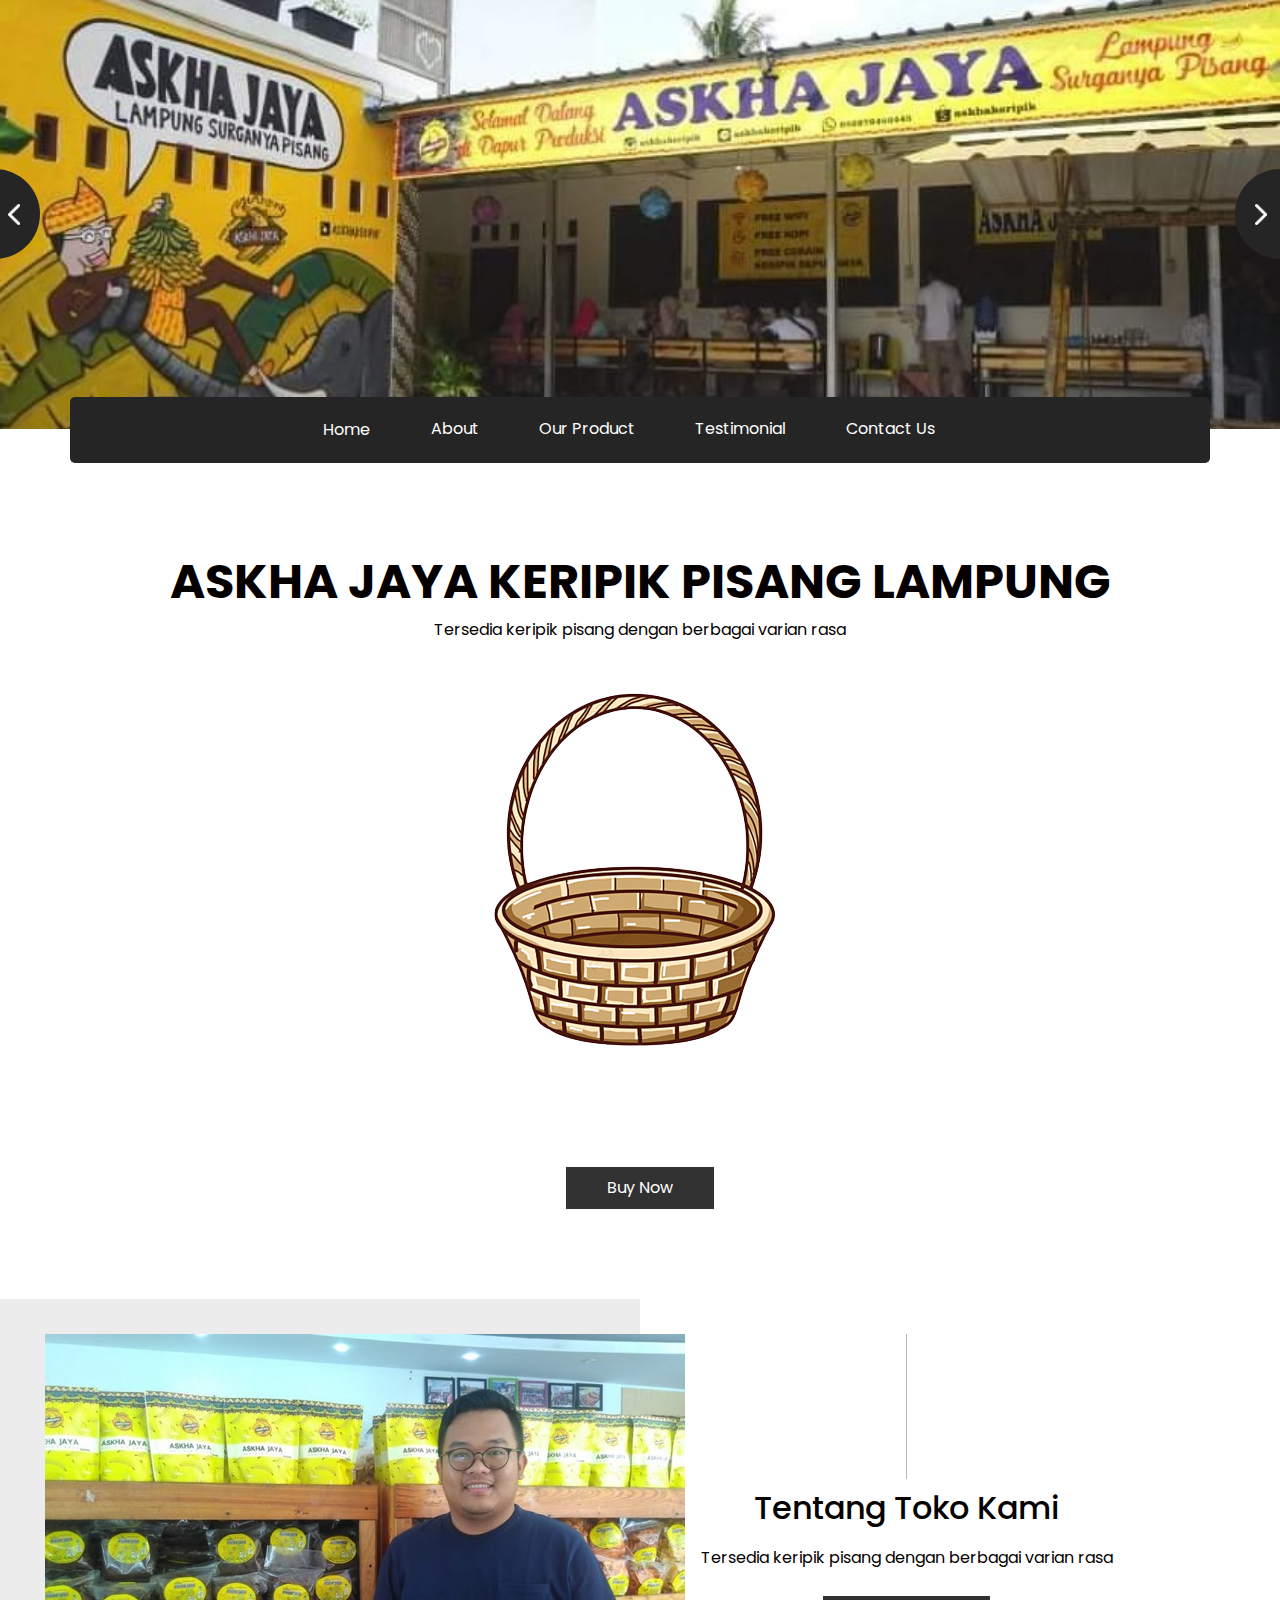
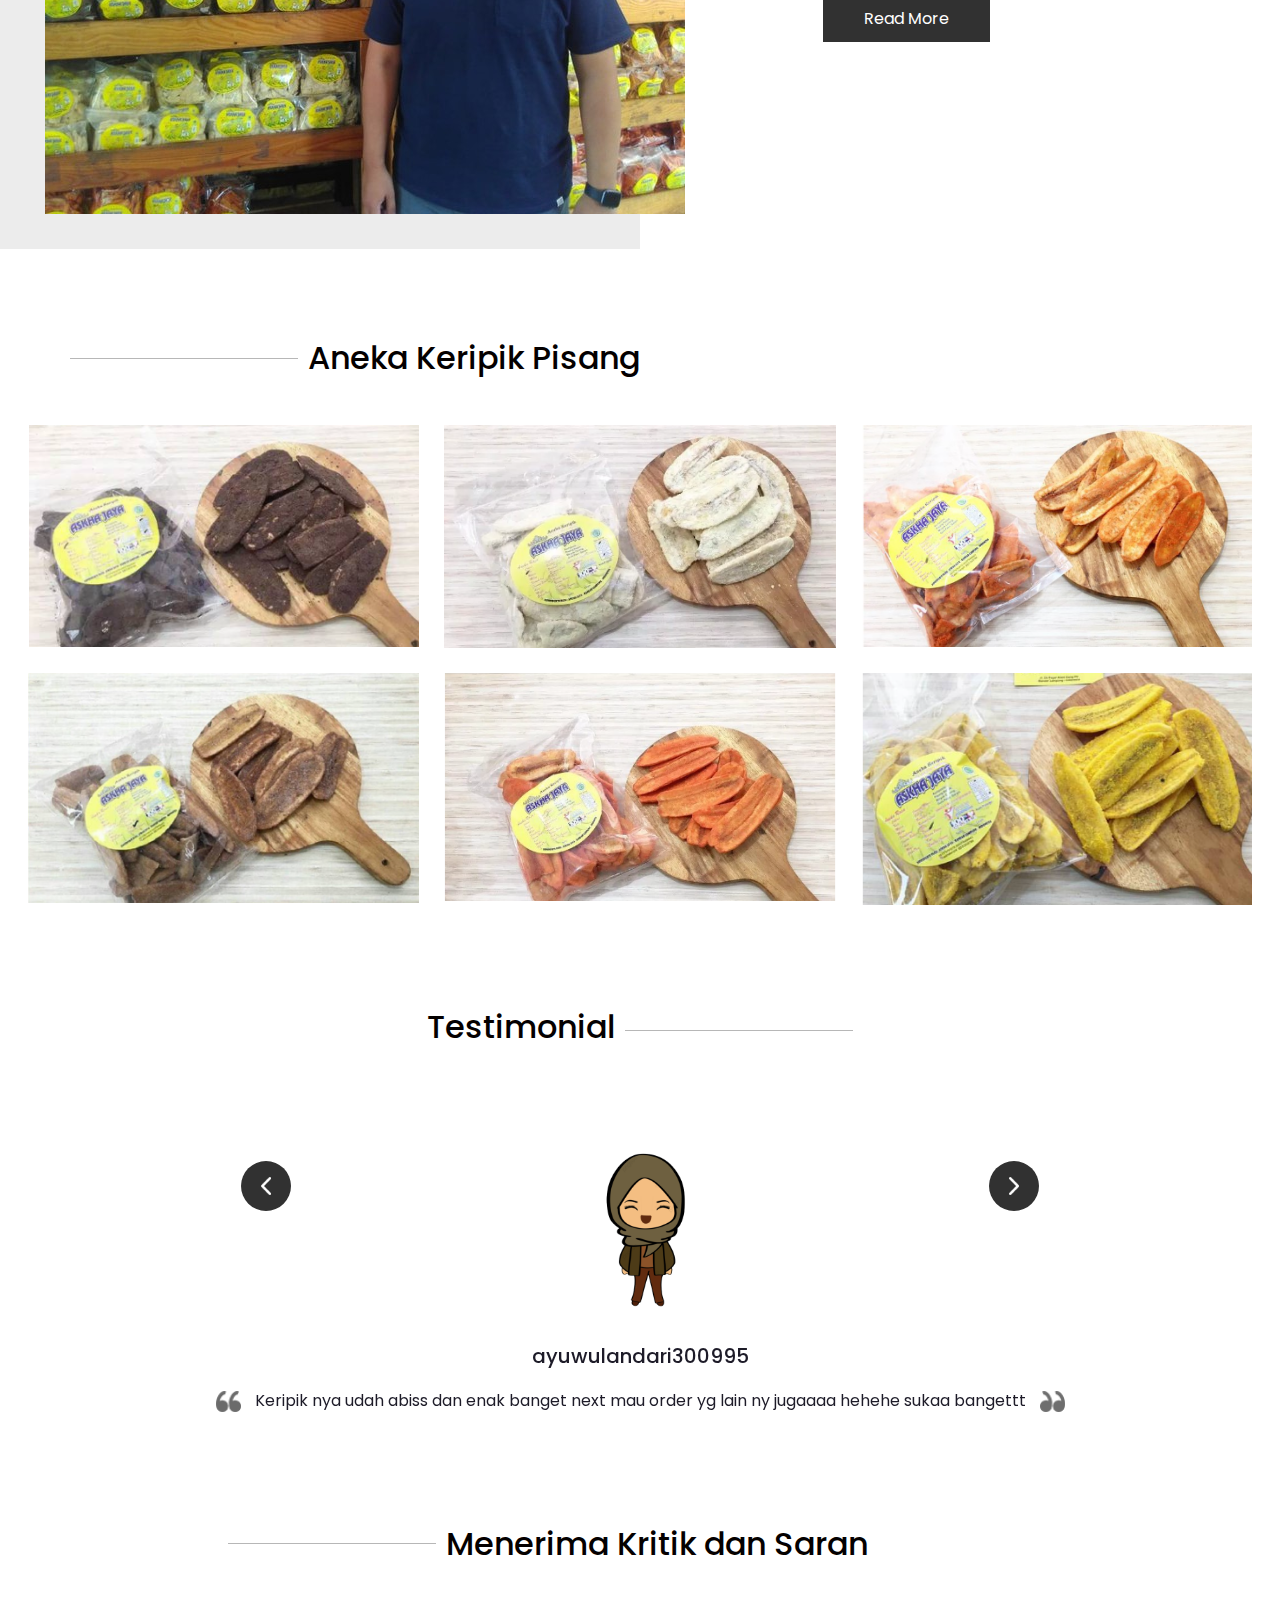
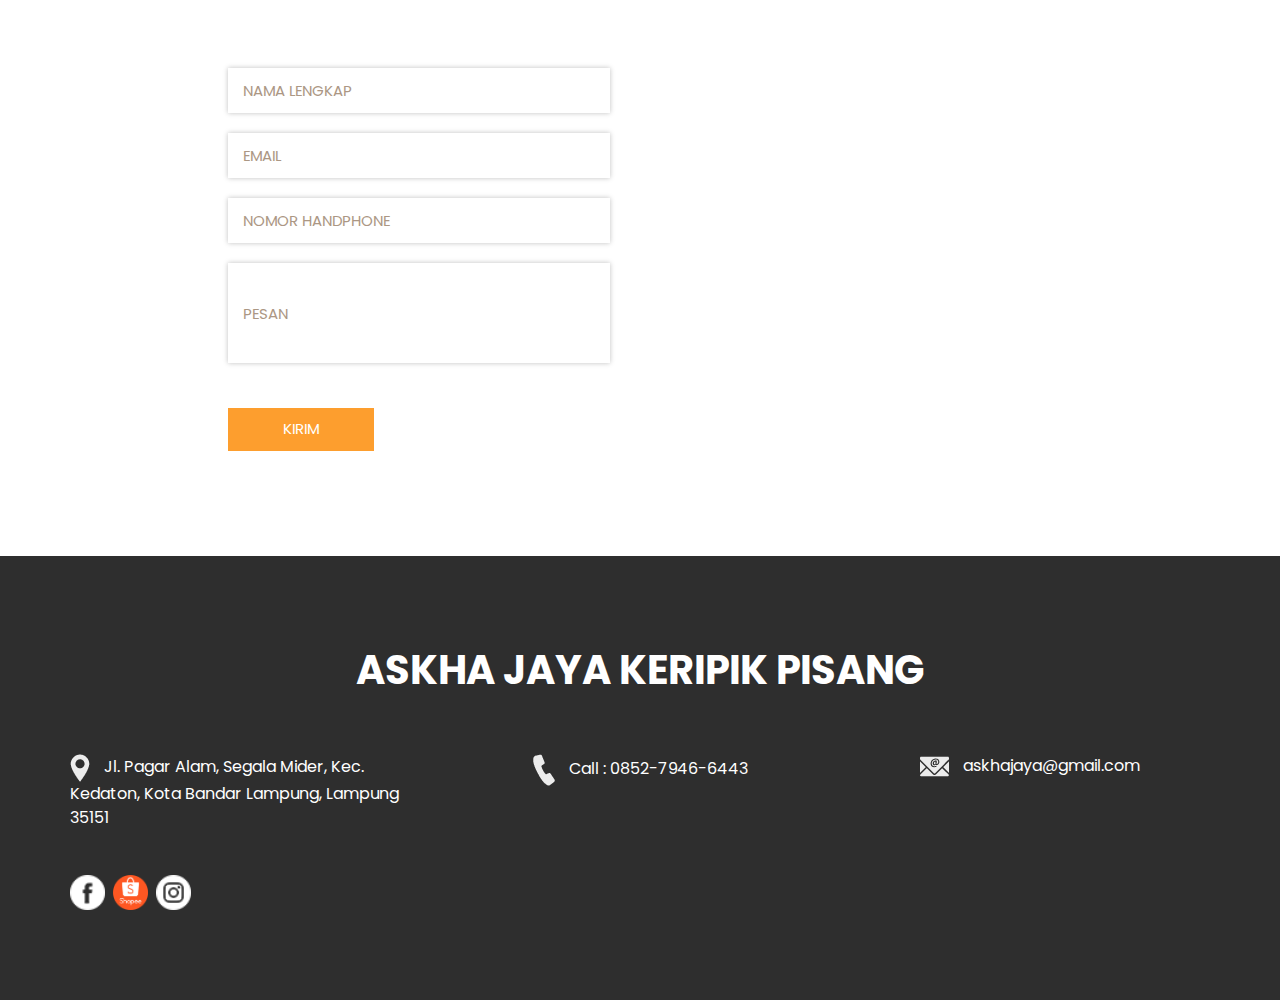
<file: index.html>
<!DOCTYPE html>
<html>

<head>
  <!-- Basic -->
  <meta charset="utf-8" />
  <meta http-equiv="X-UA-Compatible" content="IE=edge" />
  <!-- Mobile Metas -->
  <meta name="viewport" content="width=device-width, initial-scale=1, shrink-to-fit=no" />
  <!-- Site Metas -->
  <meta name="keywords" content="" />
  <meta name="description" content="" />
  <meta name="author" content="" />

  <title>Askha Jaya</title>

  <!-- slider stylesheet -->
  <link rel="stylesheet" type="text/css" href="https://cdnjs.cloudflare.com/ajax/libs/OwlCarousel2/2.1.3/assets/owl.carousel.min.css" />

  <!-- bootstrap core css -->
  <link rel="stylesheet" type="text/css" href="css/bootstrap.css" />

  <!-- fonts style -->
  <link href="https://fonts.googleapis.com/css?family=Baloo+Chettan|Dosis:400,600,700|Poppins:400,600,700&display=swap" rel="stylesheet" />
  <!-- Custom styles for this template -->
  <link href="css/style.css" rel="stylesheet" />
  <!-- responsive style -->
  <link href="css/responsive.css" rel="stylesheet" />
</head>

<body>
  <div class="hero_area">
    <!-- header section strats -->
    <div class="brand_box">
      <a class="navbar-brand" href="index.html">
      </a>
    </div>
    <!-- end header section -->
    <!-- slider section -->
    <section class=" slider_section position-relative">
      <div id="carouselExampleControls" class="carousel slide " data-ride="carousel">
        <div class="carousel-inner">
          <div class="carousel-item active">
            <div class="img-box">
              <img src="images/askhajaya2.jpg" alt="">
            </div>
          </div>
          <div class="carousel-item">
            <div class="img-box">
              <img src="images/askhajaya3.jpg" alt="">
            </div>
          </div>
          <div class="carousel-item">
            <div class="img-box">
              <img src="images/askhajaya4.jpg" alt="">
            </div>
          </div>
        </div>
        <a class="carousel-control-prev" href="#carouselExampleControls" role="button" data-slide="prev">
          <span class="sr-only">Previous</span>
        </a>
        <a class="carousel-control-next" href="#carouselExampleControls" role="button" data-slide="next">
          <span class="sr-only">Next</span>
        </a>
      </div>
    </section>
    <!-- end slider section -->
  </div>

  <!-- nav section -->

  <section class="nav_section">
    <div class="container">
      <div class="custom_nav2">
        <nav class="navbar navbar-expand custom_nav-container ">
          <button class="navbar-toggler" type="button" data-toggle="collapse" data-target="#navbarSupportedContent" aria-controls="navbarSupportedContent" aria-expanded="false" aria-label="Toggle navigation">
            <span class="navbar-toggler-icon"></span>
          </button>

          <div class="collapse navbar-collapse" id="navbarSupportedContent">
            <div class="d-flex  flex-column flex-lg-row align-items-center">
              <ul class="navbar-nav  ">
                <li class="nav-item active">
                  <a class="nav-link btn" href="index.html">Home <span class="sr-only">(current)</span></a>
                </li>
                <li class="nav-item">
                  <a class="nav-link" href="about.html">About </a>
                </li>
                <li class="nav-item">
                  <a class="nav-link" href="fruit.html">Our Product </a>
                </li>
                <li class="nav-item">
                  <a class="nav-link" href="testimonial.html">Testimonial</a>
                </li>
                <li class="nav-item">
                  <a class="nav-link" href="contact.html">Contact Us</a>
                </li>
                
              </ul>
              <form class="form-inline my-2 my-lg-0 ml-0 ml-lg-4 mb-3 mb-lg-0">

              </form>
            </div>
          </div>
        </nav>
      </div>
    </div>
  </section>

  <!-- end nav section -->

  <!-- shop section -->

  <section class="shop_section layout_padding">
    <div class="container">
      <div class="box">
        <div class="detail-box">
          <h2>
            Askha Jaya Keripik Pisang Lampung
          </h2>
          <p>
            Tersedia keripik pisang dengan berbagai varian rasa
          </p>
        </div>
        <div class="img-box">
          <img src="images/keranjang.png" alt="">
        </div>
        <div class="btn-box">
          <a href="fruit.html">
            Buy Now
          </a>
        </div>
      </div>
    </div>
  </section>

  <!-- end shop section -->

  <!-- about section -->

  <section class="about_section">
    <div class="container-fluid">
      <div class="row">
        <div class="col-md-6 px-0">
          <div class="img-box">
            <img src="images/about.jpg" alt="">
          </div>
        </div>
        <div class="col-md-5">
          <div class="detail-box">
            <div class="heading_container">
              <hr>
              <h2>
                Tentang Toko Kami
              </h2>
            </div>
            <p>
              Tersedia keripik pisang dengan berbagai varian rasa</p>
            <a href="about.html">
              Read More
            </a>
          </div>
        </div>
      </div>
    </div>
  </section>

  <!-- end about section -->

  <!-- fruit section -->

  <section class="fruit_section layout_padding">
    <div class="container">
      <div class="heading_container">
        <hr>
        <h2>
          Aneka Keripik Pisang
        </h2>
      </div>
    </div>
    <div class="container-fluid">

      <div class="fruit_container">
        <div class="box">
          <img src="images/coklat.PNG" alt="">
          <div class="link_box">
            <h5>
              Coklat
            </h5>
            <a href="https://shopee.co.id/Keripik-Pisang-Askha-Jaya-Rasa-Cokelat-i.34311389.687742045?sp_atk=5bccb4d4-976d-45d6-8e51-645ae1523a08&xptdk=5bccb4d4-976d-45d6-8e51-645ae1523a08">
              Buy Now
            </a>
          </div>
        </div>
        <div class="box">
          <img src="images/kejususu.PNG" alt="">
          <div class="link_box">
            <h5>
              Keju Susu
            </h5>
            <a href="https://shopee.co.id/Keripik-Pisang-Askha-Jaya-Rasa-Keju-Susu-i.34311389.736062625?sp_atk=d37c4cfd-591e-4603-9b10-1a7ba7718d62&xptdk=d37c4cfd-591e-4603-9b10-1a7ba7718d62">
              Buy Now
            </a>
          </div>
        </div>
        <div class="box">
          <img src="images/jagungbakar.PNG" alt="">
          <div class="link_box">
            <h5>
              Jagung Bakar
            </h5>
            <a href="https://shopee.co.id/Keripik-Pisang-Askha-Jaya-Rasa-Jagung-Bakar-i.34311389.758193732?sp_atk=7c51f640-6384-46a5-81dc-5d69d813db2a&xptdk=7c51f640-6384-46a5-81dc-5d69d813db2a">
              Buy Now
            </a>
          </div>
        </div>
        <div class="box">
          <img src="images/kopi.PNG" alt="">
          <div class="link_box">
            <h5>
              Kopi
            </h5>
            <a href="https://shopee.co.id/Keripik-Pisang-Askha-Jaya-Rasa-Kopi-i.34311389.487557710?sp_atk=13589882-ac24-46b2-be7b-08dac7cd3095&xptdk=13589882-ac24-46b2-be7b-08dac7cd3095">
              Buy Now
            </a>
          </div>
        </div>
        <div class="box">
          <img src="images/balado.PNG" alt="">
          <div class="link_box">
            <h5>
              Balado
            </h5>
            <a href="https://shopee.co.id/Keripik-Pisang-Askha-Jaya-Rasa-Balado-i.34311389.762552515?sp_atk=f277b746-f376-4f93-8266-6fecc86e6379&xptdk=f277b746-f376-4f93-8266-6fecc86e6379">
              Buy Now
            </a>
          </div>
        </div>
        <div class="box">
          <img src="images/durian.PNG" alt="">
          <div class="link_box">
            <h5>
              Durian
            </h5>
            <a href="https://shopee.co.id/Keripik-Pisang-Askha-Jaya-Rasa-Durian-i.34311389.767503949?sp_atk=7350c7b6-f288-4fdb-8c56-b32c80c4401b&xptdk=7350c7b6-f288-4fdb-8c56-b32c80c4401b">
              Buy Now
            </a>
          </div>
        </div>
      </div>
    </div>
  </section>

  <!-- end fruit section -->


  <!-- client section -->

  <section class="client_section layout_padding-bottom">
    <div class="container ">
      <div class="heading_container">
        <h2>
          Testimonial
        </h2>
        <hr>
      </div>
      <div id="carouselExample2Controls" class="carousel slide" data-ride="carousel">
        <div class="carousel-inner">
          <div class="carousel-item active">
            <div class="client_container layout_padding-top">
              <div class="img-box">
                <img src="images/kartun_cwe-removebg-preview.png" alt="">
              </div>
              <div class="detail-box">
                <h5>
                  ayuwulandari300995
                </h5>
                <p>
                  <img src="images/left-quote.png" alt="">
                  <span>
                    Keripik nya udah abiss dan enak banget next mau order yg lain ny jugaaaa hehehe sukaa bangettt
                  </span>
                  <img src="images/right-quote.png" alt=""> <br>
                  
                </p>
              </div>
            </div>
          </div>
          <div class="carousel-item">
            <div class="client_container layout_padding-top">
              <div class="img-box">
                <img src="images/kartun_cwe_2-removebg-preview.png" alt="">
              </div>
              <div class="detail-box">
                <h5>
                  dewi_kania1
                </h5>
                <p>
                  <img src="images/left-quote.png" alt="">
                  <span>
                    Enak kripiknya.. Repeat order ini sih ditungguin kok walaupun jauh.. Nice
                  </span>
                  <img src="images/right-quote.png" alt=""> <br>
                  
                </p>
              </div>
            </div>
          </div>
          <div class="carousel-item">
            <div class="client_container layout_padding-top">
              <div class="img-box">
                <img src="images/kartun_cwo-removebg-preview.png" alt="">
              </div>
              <div class="detail-box">
                <h5>
                  julianananda666
                </h5>
                <p>
                  <img src="images/left-quote.png" alt="">
                  <span>
                    Gak bisa berkata kata lagi. Emang mantapppppppppppp deh pokoknya. Jos gandos
                  </span>
                  <img src="images/right-quote.png" alt=""> <br>
                  
                </p>
              </div>
            </div>
          </div>
          <div class="carousel-item">
            <div class="client_container layout_padding-top">
              <div class="img-box">
                <img src="images/kartun_cwe3-removebg-preview.png" alt="">
              </div>
              <div class="detail-box">
                <h5>
                  nisaaryani2003
                </h5>
                <p>
                  <img src="images/left-quote.png" alt="">
                  <span>
                    Isinya sangat padat dan full cokelatnya ga pelit sama sekali, worth it bgt guys kalian harus order pisang kepok di toko askha jaya. Terima kasih atas pelayanan & respon nya yang sangat baik semoga owner dan admin nya selalu diberi kesehatan dan rejeki yang lancar aamiin. Minal aidzin wal faidzin 🙏
                  </span>
                  <img src="images/right-quote.png" alt=""> <br>
                  
                </p>
              </div>
            </div>
          </div>
          <div class="carousel-item">
            <div class="client_container layout_padding-top">
              <div class="img-box">
                <img src="images/kartun_cwe-removebg-preview.png" alt="">
              </div>
              <div class="detail-box">
                <h5>
                  dapurnifahh09
                </h5>
                <p>
                  <img src="images/left-quote.png" alt="">
                  <span>
                    Nyesel banget pesen 2 doang, alhasil yg sekarang pesen 5 dong, sebagian di bagi2in ke tetangga juga pada sukak, bener2 berasa coklat premium ga pait kaya yg Laen, owner juga ramah, pengemasan cepat, tapi pengiriman dari kurirnya lama bngt.Amanah terus next order lagi
                  </span>
                  <img src="images/right-quote.png" alt=""> <br>
                  
                </p>
              </div>
            </div>
          </div>
          <div class="carousel-item">
            <div class="client_container layout_padding-top">
              <div class="img-box">
                <img src="images/kartun_cwe_2-removebg-preview.png" alt="">
              </div>
              <div class="detail-box">
                <h5>
                  yala_artika
                </h5>
                <p>
                  <img src="images/left-quote.png" alt="">
                  <span>
                    Gak pgen komentar byk, krna rasanya enaaaakkk buwangettt, bkin jatuh cinta, makannya selalu reorder terus diaskha jaya. gak bsa move on, pkknya nagih bgt, packingnya aman terkendali, exp datenya jg jauhhh, sellernya jg ramah, baik. Luv 💕
                  </span>
                  <img src="images/right-quote.png" alt=""> <br>
                  
                </p>
              </div>
            </div>
          </div>
          <div class="carousel-item">
            <div class="client_container layout_padding-top">
              <div class="img-box">
                <img src="images/kartun_cwo-removebg-preview.png" alt="">
              </div>
              <div class="detail-box">
                <h5>
                  d*****9
                </h5>
                <p>
                  <img src="images/left-quote.png" alt="">
                  <span>
                    Ga bisa mendeskripsikan lagi,Sumpah ini enak banget ga boong. Pisangnya tebel2 tapi renyah pol, coklatnya juga ga pait, berasa banget coklat premium, bubuknya juga ga pelit. Worth it buat oleh2 dari mana aja. Rate 1000/10, pngiriman sangat cepat, packing aman pake buble jdi GaRemuk, seller ramah🤤🔥
                  </span>
                  <img src="images/right-quote.png" alt=""> <br>
                  
                </p>
              </div>
            </div>
          </div>
        </div>
        <a class="carousel-control-prev" href="#carouselExample2Controls" role="button" data-slide="prev">
          <span class="sr-only">Previous</span>
        </a>
        <a class="carousel-control-next" href="#carouselExample2Controls" role="button" data-slide="next">
          <span class="sr-only">Next</span>
        </a>
      </div>

    </div>
  </section>

  <!-- end client section -->


  <!-- contact section -->
  <section class="contact_section layout_padding-bottom">
    <div class="container-fluid">
      <div class="row">
        <div class="offset-lg-2 col-md-10 offset-md-1">
          <div class="heading_container">
            <hr>
            <h2>
              Menerima Kritik dan Saran
            </h2>
          </div>
        </div>
      </div>

      <div class="layout_padding2-top">
        <div class="row">
          <div class="col-lg-4 offset-lg-2 col-md-5 offset-md-1">
            <form action="">
              <div class="contact_form-container">
                <div>
                  <div>
                    <input type="text" placeholder="Nama Lengkap" />
                  </div>
                  <div>
                    <input type="email" placeholder="Email" />
                  </div>
                  <div>
                    <input type="text" placeholder="Nomor Handphone" />
                  </div>
                  <div>
                    <input type="text" class="message_input" placeholder="Pesan" />
                  </div>
                  <div>
                    <button type="submit">
                      Kirim
                    </button>
                  </div>
                </div>
              </div>
            </form>
          </div>
          <div class="col-md-6 px-0">
            <div class="map_container">
              <div class="map-responsive">
                <iframe src="https://www.google.com/maps/embed?pb=!1m14!1m12!1m3!1d3972.197959387428!2d105.24065231476517!3d-5.386769996092861!2m3!1f0!2f0!3f0!3m2!1i1024!2i768!4f13.1!5e0!3m2!1sen!2sid!4v1668787263740!5m2!1sen!2sid" width="600" height="450" style="border:0;" allowfullscreen="" loading="lazy" referrerpolicy="no-referrer-when-downgrade"></iframe>            </div>
          </div>
        </div>
      </div>
    </div>
  </section>
  <!-- end contact section -->


  <!-- info section -->

  <section class="info_section layout_padding">
    <div class="container">
      <div class="info_logo">
        <h2>
          Askha Jaya Keripik Pisang
        </h2>
      </div>
      <div class="info_contact">
        <div class="row">
          <div class="col-md-4">
            <a href="">
              <img src="images/location.png" alt="">
              <span>
                Jl. Pagar Alam, Segala Mider, Kec. Kedaton, Kota Bandar Lampung, Lampung 35151
              </span>
            </a>
          </div>
          <div class="col-md-4">
            <a href="">
              <img src="images/call.png" alt="">
              <span>
                Call : 0852-7946-6443
              </span>
            </a>
          </div>
          <div class="col-md-4">
            <a href="">
              <img src="images/mail.png" alt="">
              <span>
                askhajaya@gmail.com
              </span>
            </a>
          </div>
        </div>
      </div>
      <div class="row">
        <div class="col-md-4 col-lg-3">
          <div class="info_social">
            <div>
              <a href="https://www.facebook.com/askhajayakeripik?mibextid=ZbWKwL">
                <img src="images/facebook-logo-button.png" alt="">
              </a>
            </div>
            <div>
              <a href="https://shopee.co.id/askhakeripik?categoryId=100629&entryPoint=ShopByPDP&itemId=767503949">
                <img src="images/shopee.png" alt="">
              </a>
            </div>
            <div>
              <a href="https://instagram.com/askhakeripik?igshid=YmMyMTA2M2Y=">
                <img src="images/instagram.png" alt="">
              </a>
            </div>
          </div>
        </div>
      </div>

    </div>
  </section>

  <!-- end info section -->


  <!-- footer section -->
  
  <!-- footer section -->

  <script type="text/javascript" src="js/jquery-3.4.1.min.js"></script>
  <script type="text/javascript" src="js/bootstrap.js"></script>
  <script type="text/javascript" src="js/custom.js"></script>

</body>

</html>
</file>
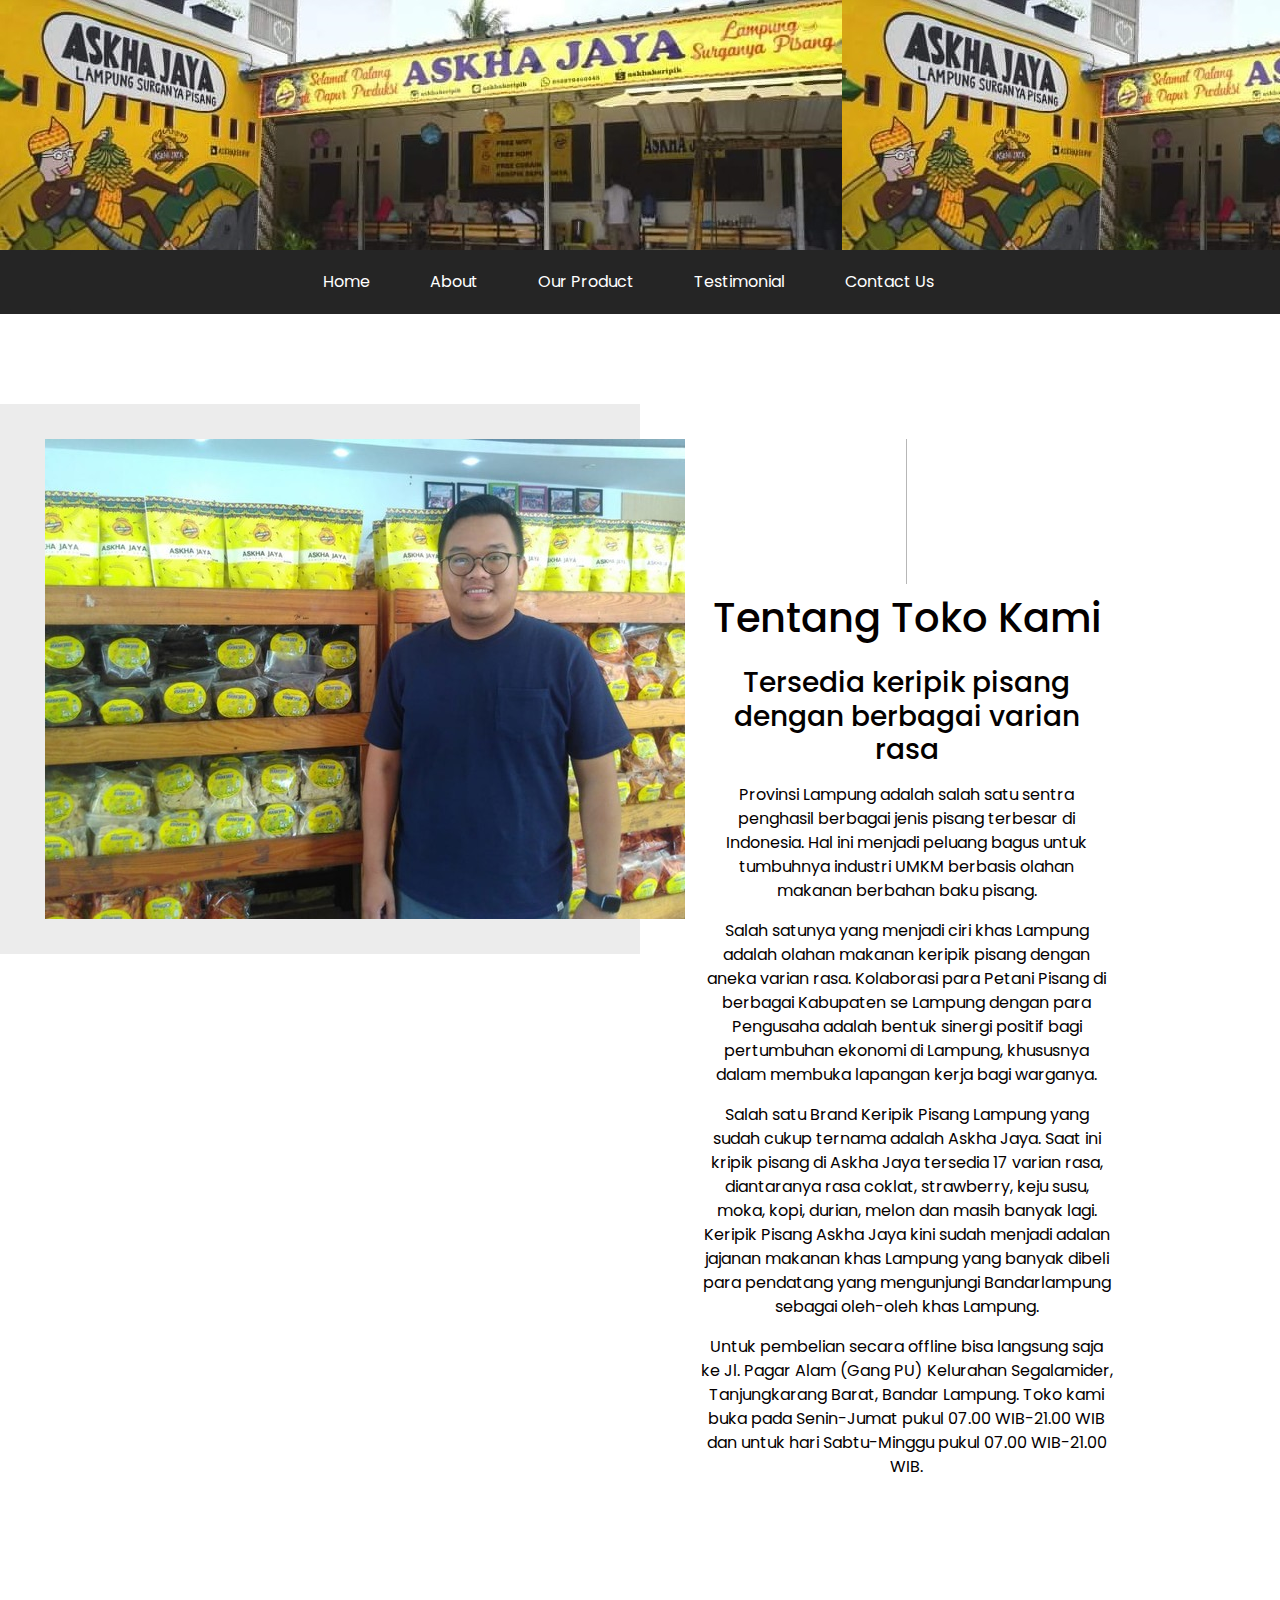
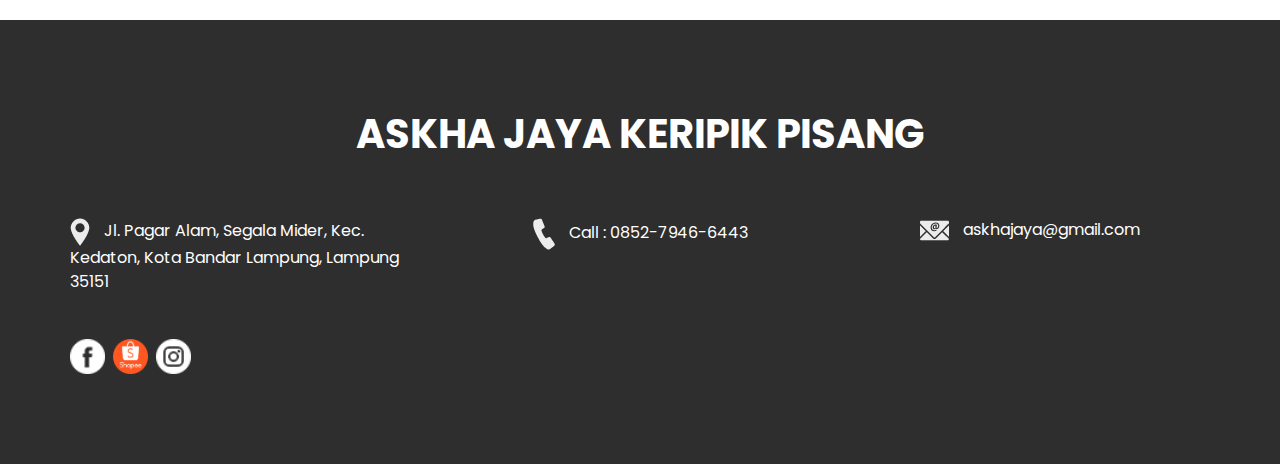
<file: about.html>
<!DOCTYPE html>
<html>

<head>
  <!-- Basic -->
  <meta charset="utf-8" />
  <meta http-equiv="X-UA-Compatible" content="IE=edge" />
  <!-- Mobile Metas -->
  <meta name="viewport" content="width=device-width, initial-scale=1, shrink-to-fit=no" />
  <!-- Site Metas -->
  <meta name="keywords" content="" />
  <meta name="description" content="" />
  <meta name="author" content="" />

  <title>Askha Jaya</title>

  <!-- slider stylesheet -->
  <link rel="stylesheet" type="text/css" href="https://cdnjs.cloudflare.com/ajax/libs/OwlCarousel2/2.1.3/assets/owl.carousel.min.css" />

  <!-- bootstrap core css -->
  <link rel="stylesheet" type="text/css" href="css/bootstrap.css" />

  <!-- fonts style -->
  <link href="https://fonts.googleapis.com/css?family=Baloo+Chettan|Dosis:400,600,700|Poppins:400,600,700&display=swap" rel="stylesheet" />
  <!-- Custom styles for this template -->
  <link href="css/style.css" rel="stylesheet" />
  <!-- responsive style -->
  <link href="css/responsive.css" rel="stylesheet" />
</head>

<body class="sub_page">
  <div class="hero_area">
    <!-- header section strats -->
    <div class="brand_box">
      <a class="navbar-brand" href="index.html">
        <span>
        </span>
      </a>
    </div>
    <!-- end header section -->
  </div>
  <!-- nav section -->

  <section class="nav_section">
    <div class="container">
      <div class="custom_nav2">
        <nav class="navbar navbar-expand custom_nav-container ">
          <button class="navbar-toggler" type="button" data-toggle="collapse" data-target="#navbarSupportedContent" aria-controls="navbarSupportedContent" aria-expanded="false" aria-label="Toggle navigation">
            <span class="navbar-toggler-icon"></span>
          </button>

          <div class="collapse navbar-collapse" id="navbarSupportedContent">
            <div class="d-flex  flex-column flex-lg-row align-items-center">
              <ul class="navbar-nav  ">
                <li class="nav-item active">
                  <a class="nav-link" href="index.html">Home <span class="sr-only">(current)</span></a>
                </li>
                <li class="nav-item">
                  <a class="nav-link" href="about.html">About </a>
                </li>
                <li class="nav-item">
                  <a class="nav-link" href="fruit.html">Our Product </a>
                </li>
                <li class="nav-item">
                  <a class="nav-link" href="testimonial.html">Testimonial</a>
                </li>
                <li class="nav-item">
                  <a class="nav-link" href="contact.html">Contact Us</a>
                </li>
                
              </ul>
              <form class="form-inline my-2 my-lg-0 ml-0 ml-lg-4 mb-3 mb-lg-0">
                
              </form>
            </div>
          </div>
        </nav>
      </div>
    </div>
  </section>

  <!-- end nav section -->

  <!-- about section -->

  <section class="about_section layout_padding">
    <div class="container-fluid">
      <div class="row">
        <div class="col-md-6 px-0">
          <div class="img-box">
            <img src="images/about.jpg" alt="">
          </div>
        </div>
        <div class="col-md-5">
          <div class="detail-box">
            <div class="heading_container">
              <hr>
              <h1>
                Tentang Toko Kami
              </h1>
            </div>
            <p>
              <h3>Tersedia keripik pisang dengan berbagai varian rasa</h3></p>
              <p>Provinsi Lampung adalah salah satu sentra penghasil berbagai jenis pisang terbesar di Indonesia.
                 Hal ini menjadi peluang bagus untuk tumbuhnya industri UMKM berbasis olahan makanan berbahan baku pisang.</p>
<p>Salah satunya yang menjadi ciri khas Lampung adalah olahan makanan keripik pisang dengan aneka varian rasa. 
  Kolaborasi para Petani Pisang di berbagai Kabupaten se Lampung dengan para Pengusaha adalah bentuk sinergi positif bagi pertumbuhan ekonomi di Lampung, khususnya dalam membuka lapangan kerja bagi warganya.</p>
<p>Salah satu Brand Keripik Pisang Lampung yang sudah cukup ternama adalah Askha Jaya. 
Saat ini kripik pisang di Askha Jaya tersedia 17 varian rasa, diantaranya rasa coklat, strawberry, keju susu, moka, kopi, durian, melon dan masih banyak lagi.  Keripik Pisang Askha Jaya kini sudah menjadi adalan jajanan makanan khas Lampung yang banyak dibeli para pendatang yang mengunjungi Bandarlampung sebagai oleh-oleh khas Lampung.
<p>Untuk pembelian secara offline bisa langsung saja ke Jl. Pagar Alam (Gang PU) Kelurahan Segalamider, Tanjungkarang Barat, Bandar Lampung. Toko kami buka pada Senin-Jumat pukul 07.00 WIB-21.00 WIB dan untuk hari Sabtu-Minggu pukul 07.00 WIB-21.00 WIB. </P>
  
            </a>
          </div>
        </div>
      </div>
    </div>
  </section>

  <!-- end about section -->

  <!-- info section -->

  <section class="info_section layout_padding">
    <div class="container">
      <div class="info_logo">
        <h2>
          Askha Jaya Keripik Pisang
        </h2>
      </div>
      <div class="info_contact">
        <div class="row">
          <div class="col-md-4">
            <a href="">
              <img src="images/location.png" alt="">
              <span>
                Jl. Pagar Alam, Segala Mider, Kec. Kedaton, Kota Bandar Lampung, Lampung 35151
              </span>
            </a>
          </div>
          <div class="col-md-4">
            <a href="">
              <img src="images/call.png" alt="">
              <span>
                Call : 0852-7946-6443
              </span>
            </a>
          </div>
          <div class="col-md-4">
            <a href="">
              <img src="images/mail.png" alt="">
              <span>
                askhajaya@gmail.com
              </span>
            </a>
          </div>
        </div>
      </div>
      <div class="row">
        <div class="col-md-4 col-lg-3">
          <div class="info_social">
            <div>
              <a href="https://www.facebook.com/askhajayakeripik?mibextid=ZbWKwL">
                <img src="images/facebook-logo-button.png" alt="">
              </a>
            </div>
            <div>
              <a href="https://shopee.co.id/askhakeripik?categoryId=100629&entryPoint=ShopByPDP&itemId=767503949">
                <img src="images/shopee.png" alt="">
              </a>
            </div>
            <div>
              <a href="https://instagram.com/askhakeripik?igshid=YmMyMTA2M2Y=">
                <img src="images/instagram.png" alt="">
              </a>
            </div>
          </div>
        </div>
      </div>

    </div>
  </section>

  <!-- end info section -->


  <!-- footer section -->
 
  <!-- footer section -->


  <script type="text/javascript" src="js/jquery-3.4.1.min.js"></script>
  <script type="text/javascript" src="js/bootstrap.js"></script>
  <script type="text/javascript" src="js/custom.js"></script>
</body>

</html>
</file>
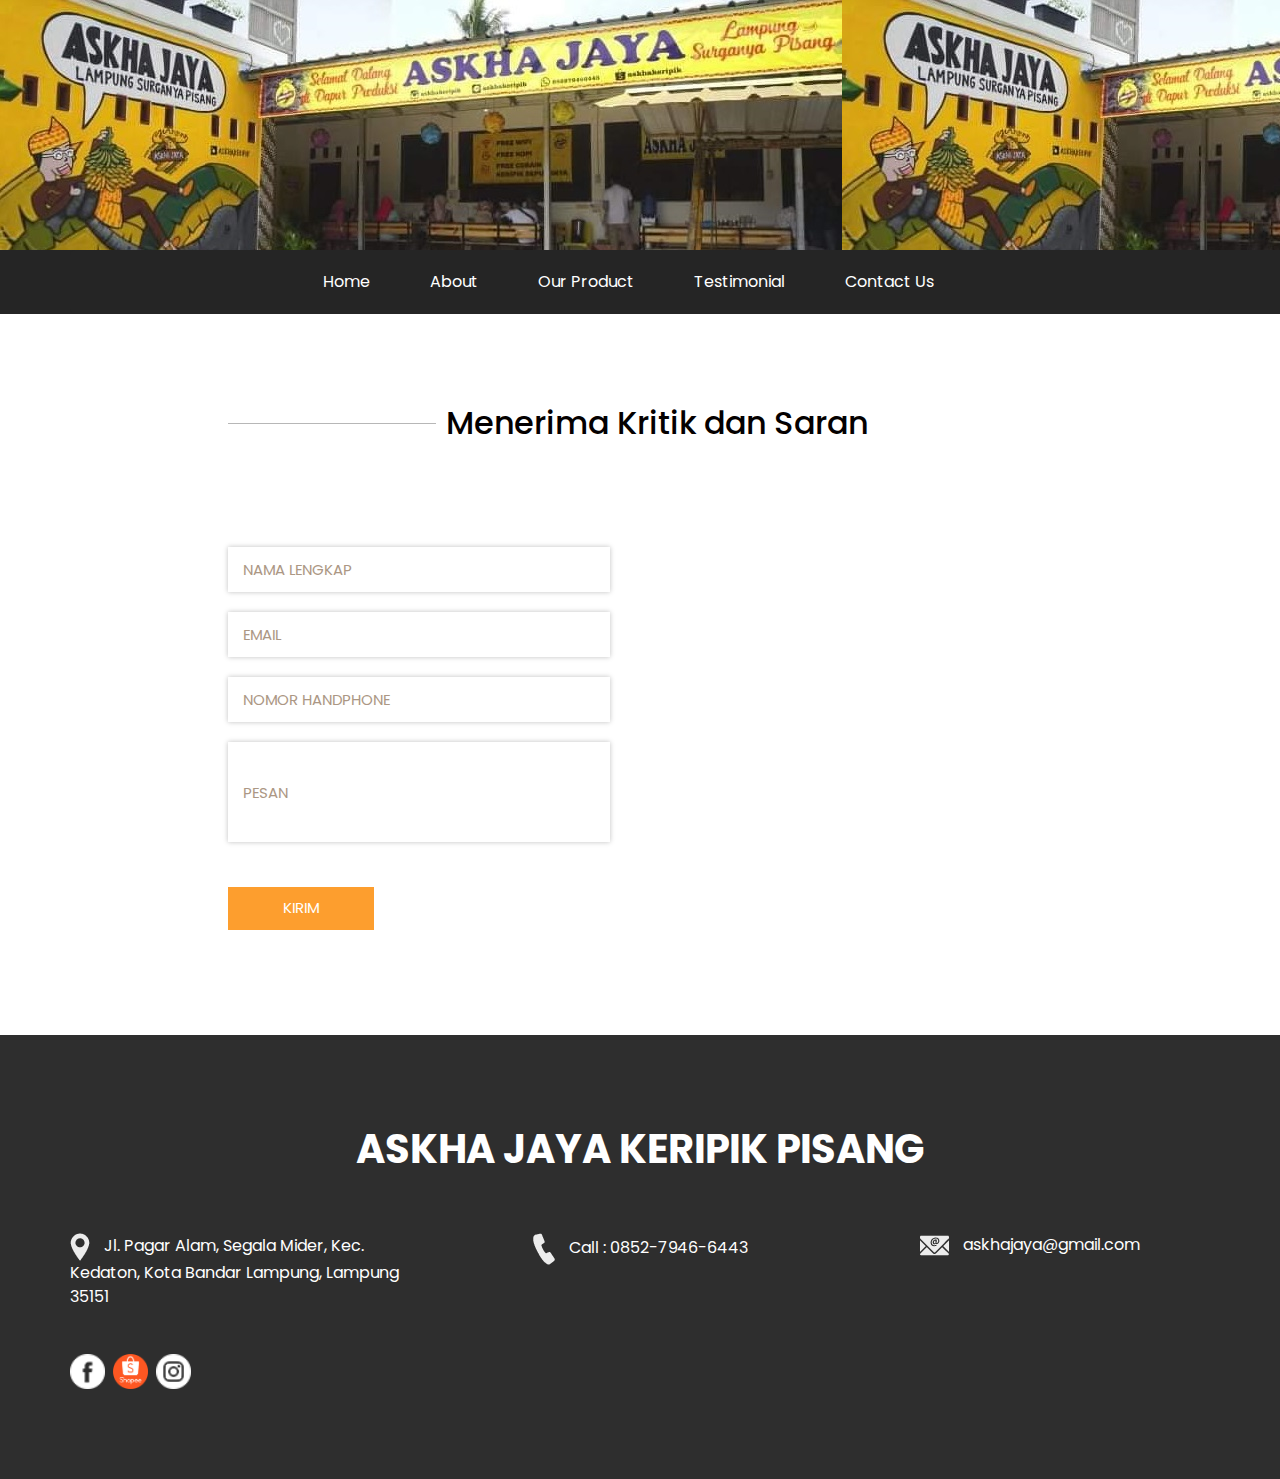
<file: contact.html>
<!DOCTYPE html>
<html>

<head>
  <!-- Basic -->
  <meta charset="utf-8" />
  <meta http-equiv="X-UA-Compatible" content="IE=edge" />
  <!-- Mobile Metas -->
  <meta name="viewport" content="width=device-width, initial-scale=1, shrink-to-fit=no" />
  <!-- Site Metas -->
  <meta name="keywords" content="" />
  <meta name="description" content="" />
  <meta name="author" content="" />

  <title>Askha Jaya</title>

  <!-- slider stylesheet -->
  <link rel="stylesheet" type="text/css" href="https://cdnjs.cloudflare.com/ajax/libs/OwlCarousel2/2.1.3/assets/owl.carousel.min.css" />

  <!-- bootstrap core css -->
  <link rel="stylesheet" type="text/css" href="css/bootstrap.css" />

  <!-- fonts style -->
  <link href="https://fonts.googleapis.com/css?family=Baloo+Chettan|Dosis:400,600,700|Poppins:400,600,700&display=swap" rel="stylesheet" />
  <!-- Custom styles for this template -->
  <link href="css/style.css" rel="stylesheet" />
  <!-- responsive style -->
  <link href="css/responsive.css" rel="stylesheet" />
</head>

<body class="sub_page">
  <div class="hero_area">
    <!-- header section strats -->
    <div class="brand_box">
      <a class="navbar-brand" href="index.html">
        <span>
        </span>
      </a>
    </div>
    <!-- end header section -->
  </div>

  <!-- nav section -->

  <section class="nav_section">
    <div class="container">
      <div class="custom_nav2">
        <nav class="navbar navbar-expand custom_nav-container ">
          <button class="navbar-toggler" type="button" data-toggle="collapse" data-target="#navbarSupportedContent" aria-controls="navbarSupportedContent" aria-expanded="false" aria-label="Toggle navigation">
            <span class="navbar-toggler-icon"></span>
          </button>

          <div class="collapse navbar-collapse" id="navbarSupportedContent">
            <div class="d-flex  flex-column flex-lg-row align-items-center">
              <ul class="navbar-nav  ">
                <li class="nav-item active">
                  <a class="nav-link" href="index.html">Home <span class="sr-only">(current)</span></a>
                </li>
                <li class="nav-item">
                  <a class="nav-link" href="about.html">About </a>
                </li>
                <li class="nav-item">
                  <a class="nav-link" href="fruit.html">Our Product </a>
                </li>
                <li class="nav-item">
                  <a class="nav-link" href="testimonial.html">Testimonial</a>
                </li>
                <li class="nav-item">
                  <a class="nav-link" href="contact.html">Contact Us</a>
                </li>
                
              </ul>
              <form class="form-inline my-2 my-lg-0 ml-0 ml-lg-4 mb-3 mb-lg-0">
                
              </form>
            </div>
          </div>
        </nav>
      </div>
    </div>
  </section>

  <!-- end nav section -->


  <!-- contact section -->
  <section class="contact_section layout_padding">
    <div class="container-fluid">
      <div class="row">
        <div class="offset-lg-2 col-md-10 offset-md-1">
          <div class="heading_container">
            <hr>
            <h2>
              Menerima Kritik dan Saran
            </h2>
          </div>
        </div>
      </div>

      <div class="layout_padding2-top">
        <div class="row">
          <div class="col-lg-4 offset-lg-2 col-md-5 offset-md-1">
            <form action="">
              <div class="contact_form-container">
                <div>
                  <div>
                    <input type="text" placeholder="Nama Lengkap" />
                  </div>
                  <div>
                    <input type="email" placeholder="Email" />
                  </div>
                  <div>
                    <input type="text" placeholder="Nomor Handphone" />
                  </div>
                  <div>
                    <input type="text" class="message_input" placeholder="Pesan" />
                  </div>
                  <div>
                    <button type="submit">
                      Kirim
                    </button>
                  </div>
                </div>
              </div>
            </form>
          </div>
          <div class="col-md-6 px-0">
            <div class="map_container">
              <div class="map-responsive">
                <iframe src="https://www.google.com/maps/embed?pb=!1m14!1m12!1m3!1d3972.197959387428!2d105.24065231476517!3d-5.386769996092861!2m3!1f0!2f0!3f0!3m2!1i1024!2i768!4f13.1!5e0!3m2!1sen!2sid!4v1668787263740!5m2!1sen!2sid" width="600" height="450" style="border:0;" allowfullscreen="" loading="lazy" referrerpolicy="no-referrer-when-downgrade"></iframe>              </div>
            </div>
          </div>
        </div>
      </div>
    </div>
  </section>
  <!-- end contact section -->


  <!-- info section -->

  <section class="info_section layout_padding">
    <div class="container">
      <div class="info_logo">
        <h2>
          Askha Jaya Keripik Pisang
        </h2>
      </div>
      <div class="info_contact">
        <div class="row">
          <div class="col-md-4">
            <a href="">
              <img src="images/location.png" alt="">
              <span>
                Jl. Pagar Alam, Segala Mider, Kec. Kedaton, Kota Bandar Lampung, Lampung 35151
              </span>
            </a>
          </div>
          <div class="col-md-4">
            <a href="">
              <img src="images/call.png" alt="">
              <span>
                Call : 0852-7946-6443
              </span>
            </a>
          </div>
          <div class="col-md-4">
            <a href="">
              <img src="images/mail.png" alt="">
              <span>
                askhajaya@gmail.com
              </span>
            </a>
          </div>
        </div>
      </div>
      <div class="row">
        <div class="col-md-4 col-lg-3">
          <div class="info_social">
            <div>
              <a href="https://www.facebook.com/askhajayakeripik?mibextid=ZbWKwL">
                <img src="images/facebook-logo-button.png" alt="">
              </a>
            </div>
            <div>
              <a href="https://shopee.co.id/askhakeripik?categoryId=100629&entryPoint=ShopByPDP&itemId=767503949">
                <img src="images/shopee.png" alt="">
              </a>
            </div>
            <div>
              <a href="https://instagram.com/askhakeripik?igshid=YmMyMTA2M2Y=">
                <img src="images/instagram.png" alt="">
              </a>
            </div>
          </div>
        </div>
      </div>

    </div>
  </section>

  <!-- end info section -->


  <!-- footer section -->
  
  <!-- footer section -->


  <script type="text/javascript" src="js/jquery-3.4.1.min.js"></script>
  <script type="text/javascript" src="js/bootstrap.js"></script>
  <script type="text/javascript" src="js/custom.js"></script>

</body>

</html>
</file>
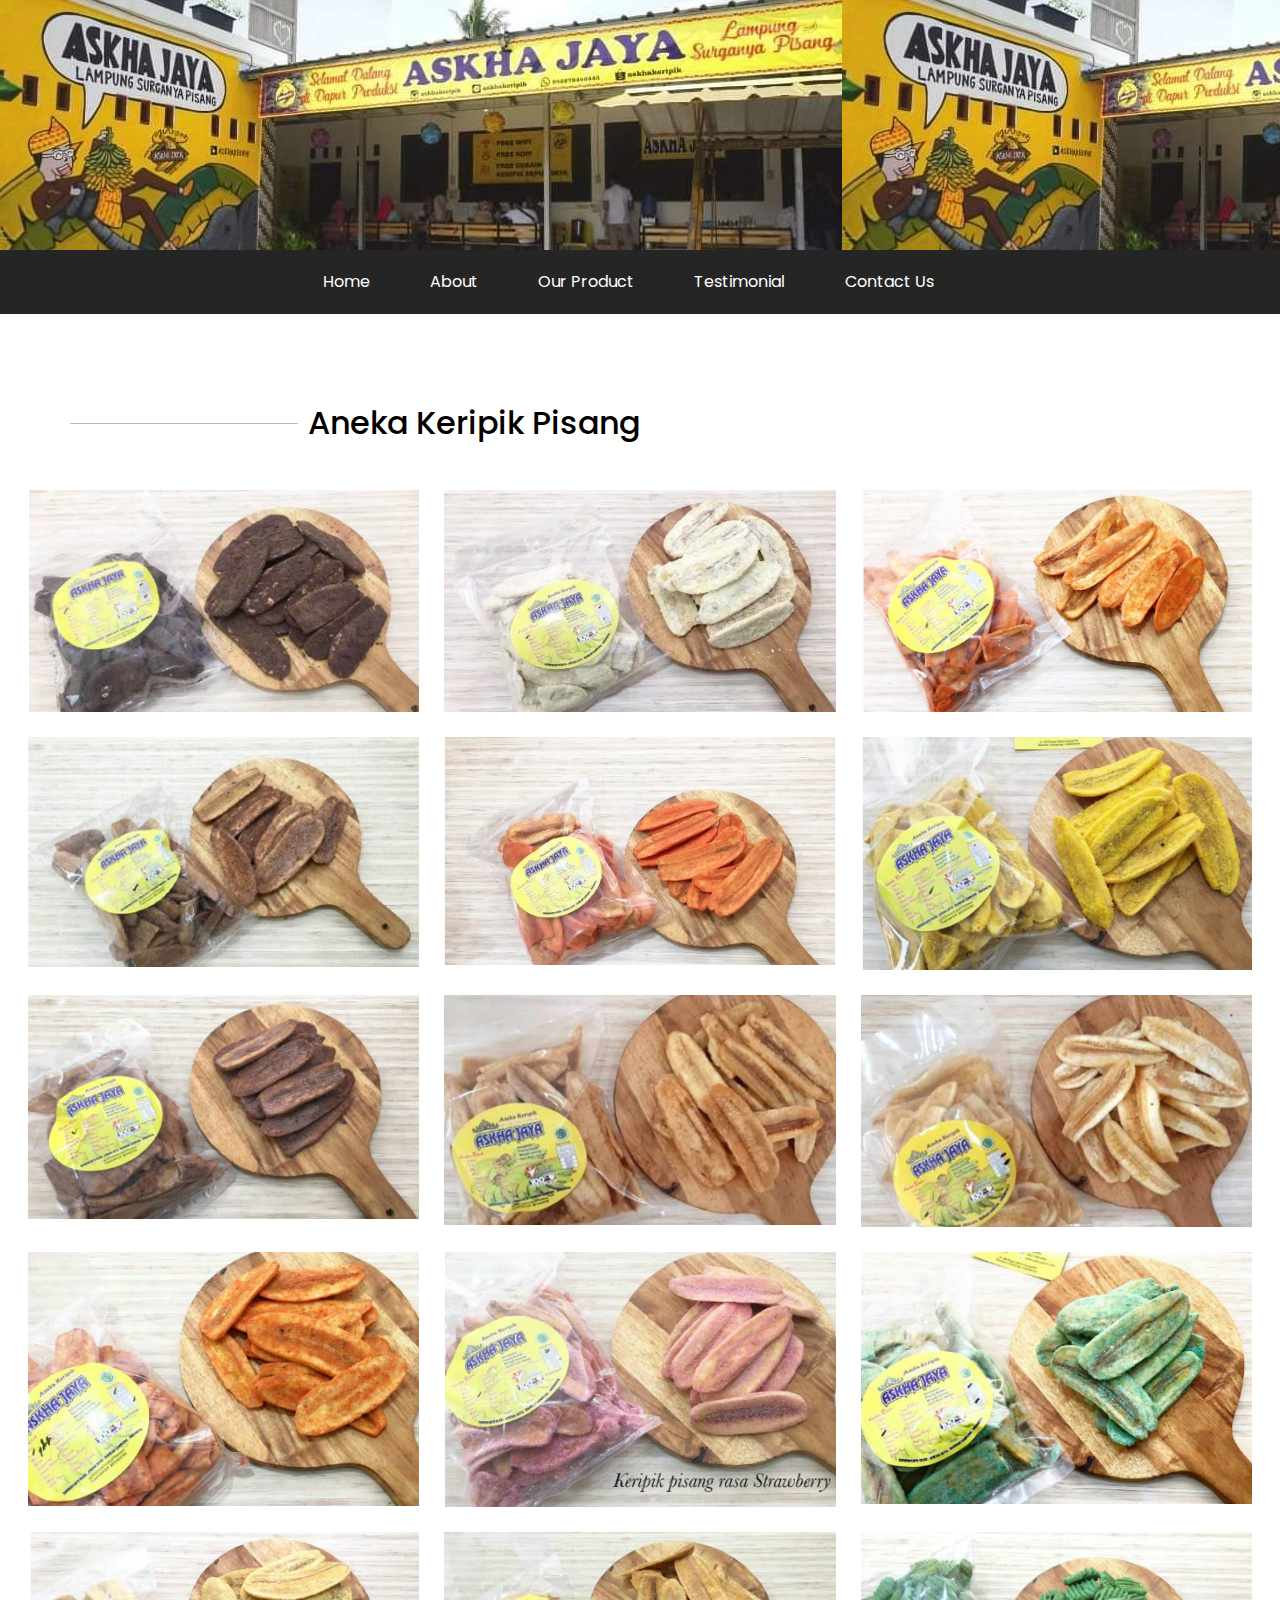
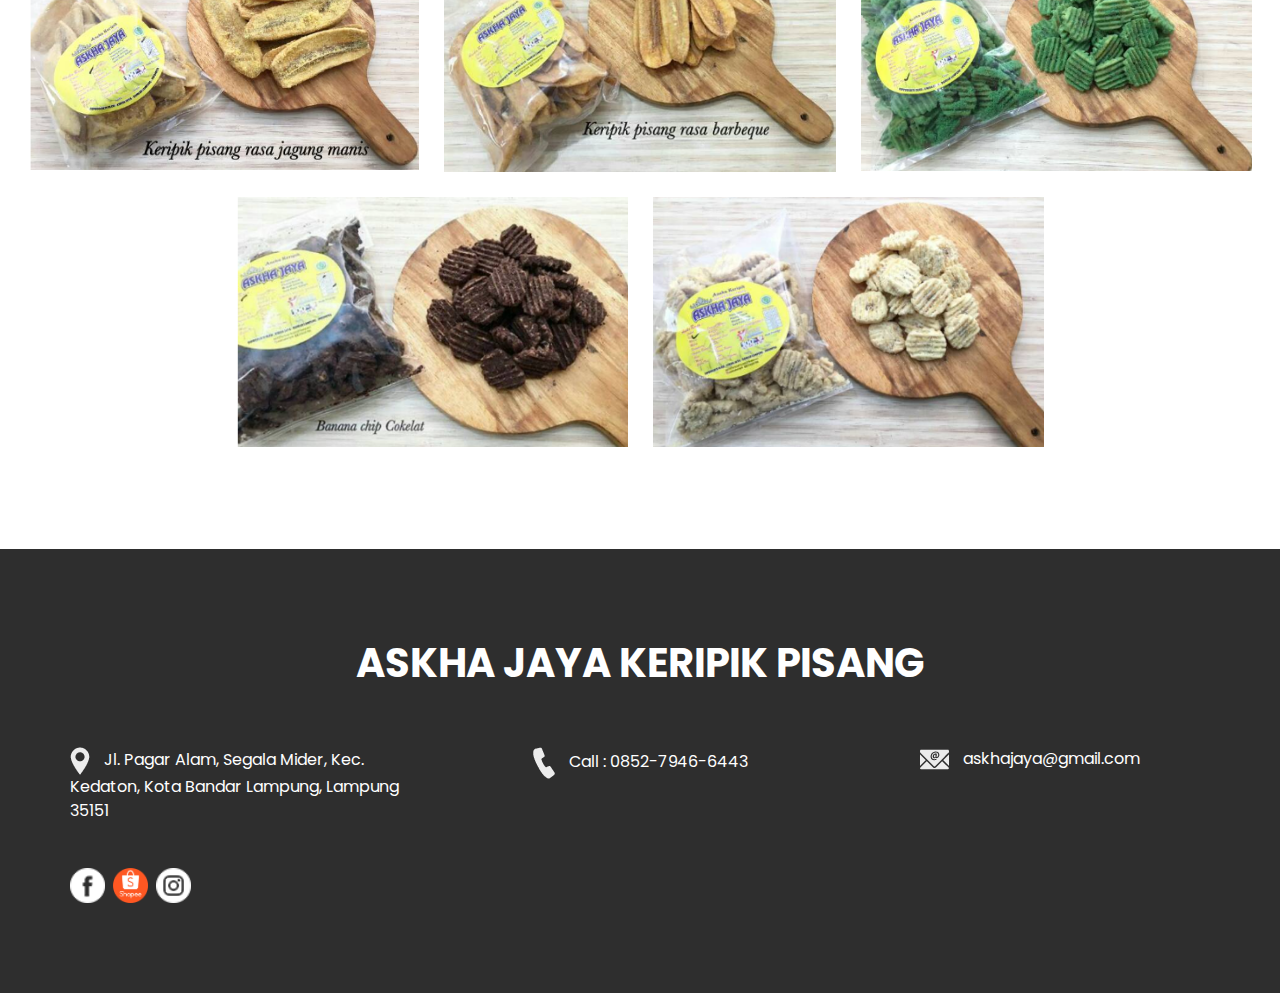
<file: fruit.html>
<!DOCTYPE html>
<html>

<head>
  <!-- Basic -->
  <meta charset="utf-8" />
  <meta http-equiv="X-UA-Compatible" content="IE=edge" />
  <!-- Mobile Metas -->
  <meta name="viewport" content="width=device-width, initial-scale=1, shrink-to-fit=no" />
  <!-- Site Metas -->
  <meta name="keywords" content="" />
  <meta name="description" content="" />
  <meta name="author" content="" />

  <title>Askha Jaya</title>

  <!-- slider stylesheet -->
  <link rel="stylesheet" type="text/css" href="https://cdnjs.cloudflare.com/ajax/libs/OwlCarousel2/2.1.3/assets/owl.carousel.min.css" />

  <!-- bootstrap core css -->
  <link rel="stylesheet" type="text/css" href="css/bootstrap.css" />

  <!-- fonts style -->
  <link href="https://fonts.googleapis.com/css?family=Baloo+Chettan|Dosis:400,600,700|Poppins:400,600,700&display=swap" rel="stylesheet" />
  <!-- Custom styles for this template -->
  <link href="css/style.css" rel="stylesheet" />
  <!-- responsive style -->
  <link href="css/responsive.css" rel="stylesheet" />
</head>

<body class="sub_page">
  <div class="hero_area">
    <!-- header section strats -->
    <div class="brand_box">
      <a class="navbar-brand" href="index.html">
        <span>
        </span>
      </a>
    </div>
    <!-- end header section -->
  </div>

  <!-- nav section -->

  <section class="nav_section">
    <div class="container">
      <div class="custom_nav2">
        <nav class="navbar navbar-expand custom_nav-container ">
          <button class="navbar-toggler" type="button" data-toggle="collapse" data-target="#navbarSupportedContent" aria-controls="navbarSupportedContent" aria-expanded="false" aria-label="Toggle navigation">
            <span class="navbar-toggler-icon"></span>
          </button>

          <div class="collapse navbar-collapse" id="navbarSupportedContent">
            <div class="d-flex  flex-column flex-lg-row align-items-center">
              <ul class="navbar-nav  ">
                <li class="nav-item active">
                  <a class="nav-link" href="index.html">Home <span class="sr-only">(current)</span></a>
                </li>
                <li class="nav-item">
                  <a class="nav-link" href="about.html">About </a>
                </li>
                <li class="nav-item">
                  <a class="nav-link" href="fruit.html">Our Product </a>
                </li>
                <li class="nav-item">
                  <a class="nav-link" href="testimonial.html">Testimonial</a>
                </li>
                <li class="nav-item">
                  <a class="nav-link" href="contact.html">Contact Us</a>
                </li>
                
              </ul>
              <form class="form-inline my-2 my-lg-0 ml-0 ml-lg-4 mb-3 mb-lg-0">
                
              </form>
            </div>
          </div>
        </nav>
      </div>
    </div>
  </section>

  <!-- end nav section -->

  <!-- fruit section -->

  <section class="fruit_section layout_padding">
    <div class="container">
      <div class="heading_container">
        <hr>
        <h2>
          Aneka Keripik Pisang
        </h2>
      </div>
    </div>
    <div class="container-fluid">

      <div class="fruit_container">
        <div class="box">
          <img src="images/coklat.PNG" alt="">
          <div class="link_box">
            <h5>
              Coklat
            </h5>
            <a href="https://shopee.co.id/Keripik-Pisang-Askha-Jaya-Rasa-Cokelat-i.34311389.687742045?xptdk=0353f348-d1c4-43d4-a6ef-ae59a5826edb">
              Buy Now
            </a>
          </div>
        </div>
        <div class="box">
          <img src="images/kejususu.PNG" alt="">
          <div class="link_box">
            <h5>
              Keju Susu
            </h5>
            <a href="https://shopee.co.id/Keripik-Pisang-Askha-Jaya-Rasa-Keju-Susu-i.34311389.736062625">
              Buy Now
            </a>
          </div>
        </div>
        <div class="box">
          <img src="images/jagungbakar.PNG" alt="">
          <div class="link_box">
            <h5>
              Jagung Bakar
            </h5>
            <a href="https://shopee.co.id/Keripik-Pisang-Askha-Jaya-Rasa-Jagung-Bakar-i.34311389.758193732?sp_atk=fa070c46-758d-4bb0-8dcc-ad3ef7ff5dff&xptdk=fa070c46-758d-4bb0-8dcc-ad3ef7ff5dff">
              Buy Now
            </a>
          </div>
        </div>
        <div class="box">
          <img src="images/kopi.PNG" alt="">
          <div class="link_box">
            <h5>
              Kopi
            </h5>
            <a href="https://shopee.co.id/Keripik-Pisang-Askha-Jaya-Rasa-Kopi-i.34311389.487557710?sp_atk=9b15d433-bcae-4c0f-866f-560a344815c7&xptdk=9b15d433-bcae-4c0f-866f-560a344815c7">
              Buy Now
            </a>
          </div>
        </div>
        <div class="box">
          <img src="images/balado.PNG" alt="">
          <div class="link_box">
            <h5>
              Balado
            </h5>
            <a href="https://shopee.co.id/Keripik-Pisang-Askha-Jaya-Rasa-Balado-i.34311389.762552515?sp_atk=2e28a392-8ed3-4de2-ac68-379e2d2cdc2e">
              Buy Now
            </a>
          </div>
        </div>
        <div class="box">
          <img src="images/durian.PNG" alt="">
          <div class="link_box">
            <h5>
              Durian
            </h5>
            <a href="https://shopee.co.id/Keripik-Pisang-Askha-Jaya-Rasa-Durian-i.34311389.767503949?sp_atk=26d6a9b2-8674-4633-8355-58d60a6037aa&xptdk=26d6a9b2-8674-4633-8355-58d60a6037aa">
              Buy Now
            </a>
          </div>
        </div>
        <div class="box">
          <img src="images/mocca.PNG" alt="">
          <div class="link_box">
            <h5>
              Mocca
            </h5>
            <a href="https://shopee.co.id/Keripik-Pisang-Askha-Jaya-Rasa-Mocca-i.34311389.736068060?sp_atk=96260909-c731-4a85-aa99-ab33a4bf98be&xptdk=96260909-c731-4a85-aa99-ab33a4bf98be">
              Buy Now
            </a>
          </div>
        </div>
        <div class="box">
          <img src="images/originalmanis.PNG" alt="">
          <div class="link_box">
            <h5>
              Original Manis
            </h5>
            <a href="https://shopee.co.id/Keripik-Pisang-Askha-Jaya-Rasa-Original-Manis-i.34311389.766469746?sp_atk=df0e4b6d-c834-490d-9e6a-660237822531&xptdk=df0e4b6d-c834-490d-9e6a-660237822531">
              Buy Now
            </a>
          </div>
        </div>
        <div class="box">
          <img src="images/originalasin.PNG" alt="">
          <div class="link_box">
            <h5>
              Original Asin
            </h5>
            <a href="https://shopee.co.id/Keripik-Pisang-Askha-Jaya-Rasa-Original-Asin-i.34311389.768303551?sp_atk=6af34c17-dc0e-4ada-9821-cf6bdf2d9e01&xptdk=6af34c17-dc0e-4ada-9821-cf6bdf2d9e01">
              Buy Now
            </a>
          </div>
        </div>
        <div class="box">
          <img src="images/kejupedas.PNG" alt="">
          <div class="link_box">
            <h5>
              Keju Pedas
            </h5>
            <a href="https://shopee.co.id/Keripik-Pisang-Askha-Jaya-Rasa-Keju-Pedas-i.34311389.762547618?sp_atk=a8b304c9-e851-4851-8828-177e515f040d&xptdk=a8b304c9-e851-4851-8828-177e515f040d">
              Buy Now
            </a>
          </div>
        </div>
        <div class="box">
          <img src="images/strawberry.PNG" alt="">
          <div class="link_box">
            <h5>
              Strawberry
            </h5>
            <a href="https://shopee.co.id/Keripik-Pisang-Askha-Jaya-Rasa-Strawberry-i.34311389.767511265?sp_atk=9c2e7358-d7ff-49ff-a74c-b296a7e3ebf6&xptdk=9c2e7358-d7ff-49ff-a74c-b296a7e3ebf6">
              Buy Now
            </a>
          </div>
        </div>
        <div class="box">
          <img src="images/melon.PNG" alt="">
          <div class="link_box">
            <h5>
              Melon
            </h5>
            <a href="https://shopee.co.id/Keripik-Pisang-Askha-Jaya-Rasa-Melon-i.34311389.767517480?sp_atk=cb38be33-bced-41d7-986f-5ca2cdc68ad4&xptdk=cb38be33-bced-41d7-986f-5ca2cdc68ad4">
              Buy Now
            </a>
          </div>
        </div>
        <div class="box">
          <img src="images/jagungmanis.PNG" alt="">
          <div class="link_box">
            <h5>
              Jagung Manis
            </h5>
            <a href="https://shopee.co.id/Keripik-Pisang-Askha-Jaya-Rasa-Jagung-Manis-i.34311389.751368152?sp_atk=888c50fb-f56b-40f5-9082-69695041c522&xptdk=888c50fb-f56b-40f5-9082-69695041c522">
              Buy Now
            </a>
          </div>
        </div>
        <div class="box">
          <img src="images/barbeque.PNG" alt="">
          <div class="link_box">
            <h5>
              Barbeque
            </h5>
            <a href="https://shopee.co.id/Keripik-Pisang-Askha-Jaya-Rasa-Barbeque-i.34311389.793022443?sp_atk=7620bc05-cd1f-4999-8c78-1d8b4aaf7d7f&xptdk=7620bc05-cd1f-4999-8c78-1d8b4aaf7d7f">
              Buy Now
            </a>
          </div>
        </div>
        <div class="box">
          <img src="images/chip greentea.PNG" alt="">
          <div class="link_box">
            <h5>
              Chip Greentea
            </h5>
            <a href="https://shopee.co.id/Keripik-Pisang-Askha-Jaya-Rasa-Greentea-i.34311389.687742027?sp_atk=304c2ad5-538b-4ecc-9cd3-951be9b1e048&xptdk=304c2ad5-538b-4ecc-9cd3-951be9b1e048">
              Buy Now
            </a>
          </div>
        </div>
        <div class="box">
          <img src="images/chipcokelat.PNG" alt="">
          <div class="link_box">
            <h5>
              Chip Cokelat
            </h5>
            <a href="https://shopee.co.id/Keripik-Pisang-Askha-Jaya-Chip-Cokelat-i.34311389.687742037?sp_atk=5f892486-b86f-4f52-bba6-59e69eab7951&xptdk=5f892486-b86f-4f52-bba6-59e69eab7951">
              Buy Now
            </a>
          </div>
        </div>
        <div class="box">
          <img src="images/chipkejususu.PNG" alt="">
          <div class="link_box">
            <h5>
              Chip Keju Susu
            </h5>
            <a href="https://shopee.co.id/Keripik-Pisang-Askha-Jaya-Chip-Kejususu-i.34311389.687742004?sp_atk=1d6273b7-d48e-4ec4-a0f0-02f1ef3216ab&xptdk=1d6273b7-d48e-4ec4-a0f0-02f1ef3216ab">
              Buy Now
            </a>
          </div>
        </div>
      </div>
    </div>
  </section>

  <!-- end fruit section -->


  <!-- info section -->

  <section class="info_section layout_padding">
    <div class="container">
      <div class="info_logo">
        <h2>
          Askha Jaya Keripik Pisang
        </h2>
      </div>
      <div class="info_contact">
        <div class="row">
          <div class="col-md-4">
            <a href="">
              <img src="images/location.png" alt="">
              <span>
                Jl. Pagar Alam, Segala Mider, Kec. Kedaton, Kota Bandar Lampung, Lampung 35151
              </span>
            </a>
          </div>
          <div class="col-md-4">
            <a href="">
              <img src="images/call.png" alt="">
              <span>
                Call : 0852-7946-6443
              </span>
            </a>
          </div>
          <div class="col-md-4">
            <a href="">
              <img src="images/mail.png" alt="">
              <span>
                askhajaya@gmail.com
              </span>
            </a>
          </div>
        </div>
      </div>
      <div class="row">
        <div class="col-md-4 col-lg-3">
          <div class="info_social">
            <div>
              <a href="https://www.facebook.com/askhajayakeripik?mibextid=ZbWKwL">
                <img src="images/facebook-logo-button.png" alt="">
              </a>
            </div>
            <div>
              <a href="https://shopee.co.id/askhakeripik?categoryId=100629&entryPoint=ShopByPDP&itemId=767503949">
                <img src="images/shopee.png" alt="">
              </a>
            </div>
            <div>
              <a href="https://instagram.com/askhakeripik?igshid=YmMyMTA2M2Y=">
                <img src="images/instagram.png" alt="">
              </a>
            </div>
          </div>
        </div>
      </div>

    </div>
  </section>

  <!-- end info section -->


  <!-- footer section -->
  
  <!-- footer section -->


  <script type="text/javascript" src="js/jquery-3.4.1.min.js"></script>
  <script type="text/javascript" src="js/bootstrap.js"></script>
  <script type="text/javascript" src="js/custom.js"></script>

</body>

</html>
</file>
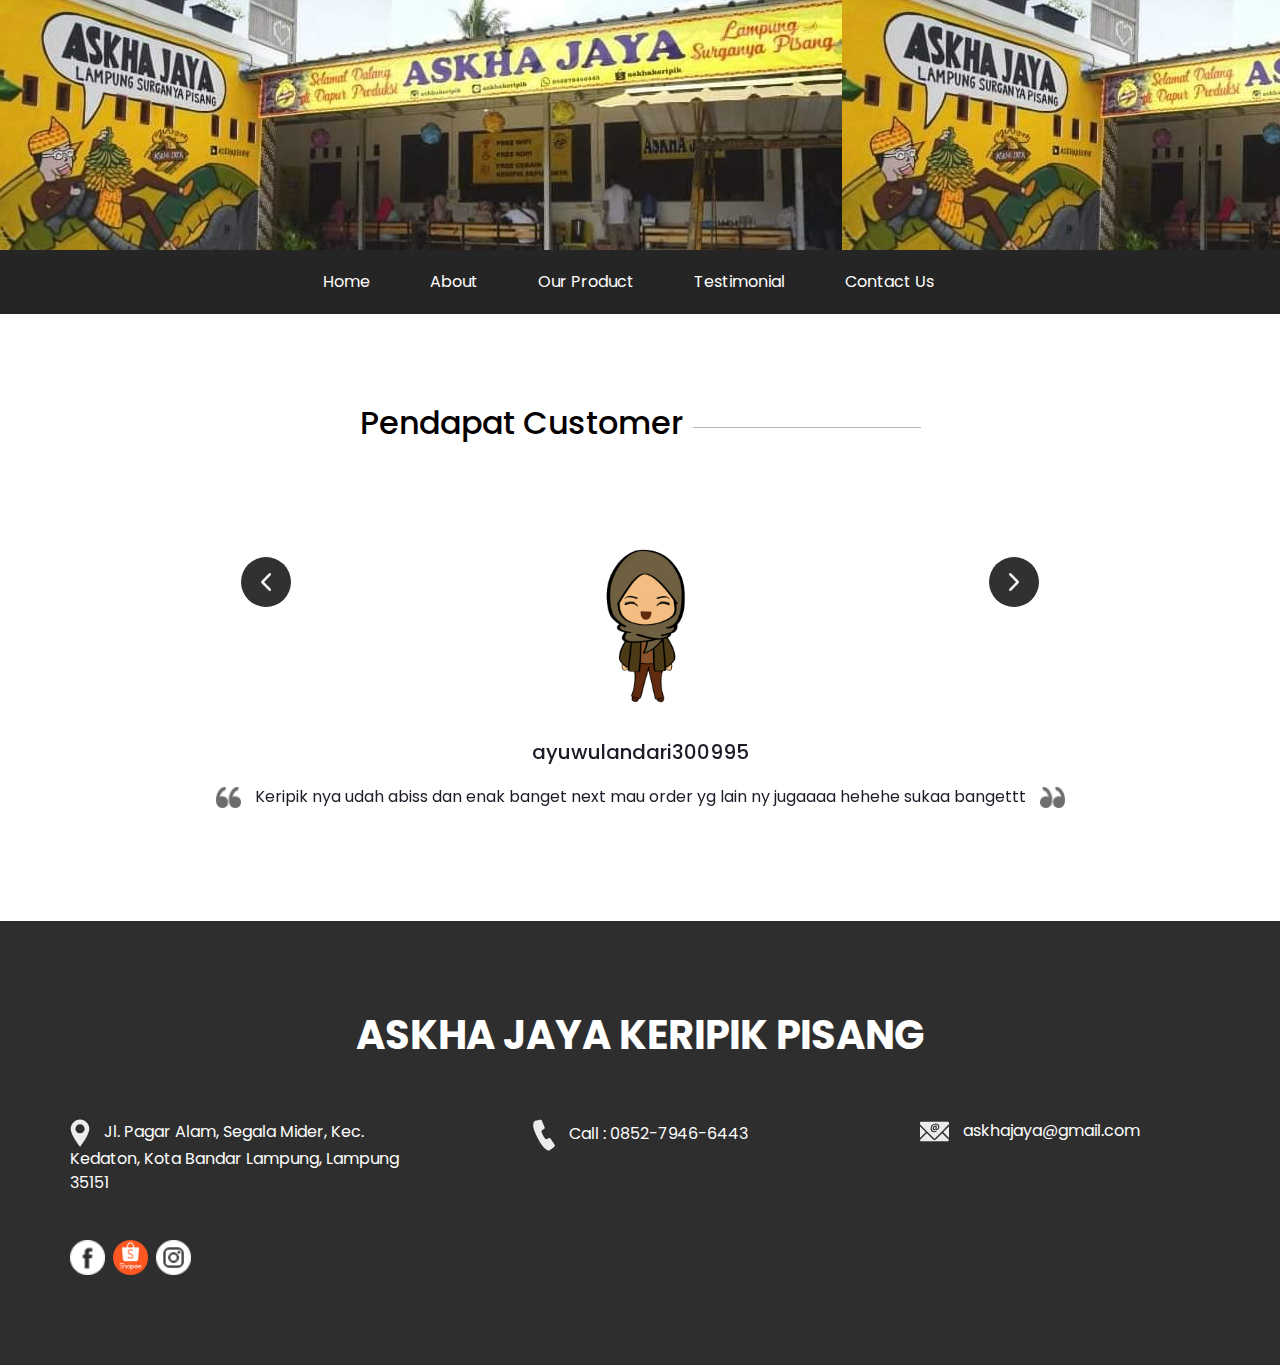
<file: testimonial.html>
<!DOCTYPE html>
<html>

<head>
  <!-- Basic -->
  <meta charset="utf-8" />
  <meta http-equiv="X-UA-Compatible" content="IE=edge" />
  <!-- Mobile Metas -->
  <meta name="viewport" content="width=device-width, initial-scale=1, shrink-to-fit=no" />
  <!-- Site Metas -->
  <meta name="keywords" content="" />
  <meta name="description" content="" />
  <meta name="author" content="" />

  <title>Askha Jaya</title>

  <!-- slider stylesheet -->
  <link rel="stylesheet" type="text/css" href="https://cdnjs.cloudflare.com/ajax/libs/OwlCarousel2/2.1.3/assets/owl.carousel.min.css" />

  <!-- bootstrap core css -->
  <link rel="stylesheet" type="text/css" href="css/bootstrap.css" />

  <!-- fonts style -->
  <link href="https://fonts.googleapis.com/css?family=Baloo+Chettan|Dosis:400,600,700|Poppins:400,600,700&display=swap" rel="stylesheet" />
  <!-- Custom styles for this template -->
  <link href="css/style.css" rel="stylesheet" />
  <!-- responsive style -->
  <link href="css/responsive.css" rel="stylesheet" />
</head>

<body class="sub_page">
  <div class="hero_area">
    <!-- header section strats -->
    <div class="brand_box">
      <a class="navbar-brand" href="index.html">
        <span>
        </span>
      </a>
    </div>
    <!-- end header section -->
  </div>

  <!-- nav section -->

  <section class="nav_section">
    <div class="container">
      <div class="custom_nav2">
        <nav class="navbar navbar-expand custom_nav-container ">
          <button class="navbar-toggler" type="button" data-toggle="collapse" data-target="#navbarSupportedContent" aria-controls="navbarSupportedContent" aria-expanded="false" aria-label="Toggle navigation">
            <span class="navbar-toggler-icon"></span>
          </button>

          <div class="collapse navbar-collapse" id="navbarSupportedContent">
            <div class="d-flex  flex-column flex-lg-row align-items-center">
              <ul class="navbar-nav  ">
                <li class="nav-item active">
                  <a class="nav-link" href="index.html">Home <span class="sr-only">(current)</span></a>
                </li>
                <li class="nav-item">
                  <a class="nav-link" href="about.html">About </a>
                </li>
                <li class="nav-item">
                  <a class="nav-link" href="fruit.html">Our Product </a>
                </li>
                <li class="nav-item">
                  <a class="nav-link" href="testimonial.html">Testimonial</a>
                </li>
                <li class="nav-item">
                  <a class="nav-link" href="contact.html">Contact Us</a>
                </li>
                
              </ul>
              <form class="form-inline my-2 my-lg-0 ml-0 ml-lg-4 mb-3 mb-lg-0">
                
              </form>
            </div>
          </div>
        </nav>
      </div>
    </div>
  </section>

  <!-- end nav section -->


  <!-- client section -->

  <section class="client_section layout_padding">
    <div class="container ">
      <div class="heading_container">
        <h2>
          Pendapat Customer
        </h2>
        <hr>
      </div>
      <div id="carouselExample2Controls" class="carousel slide" data-ride="carousel">
        <div class="carousel-inner">
          <div class="carousel-item active">
            <div class="client_container layout_padding-top">
              <div class="img-box">
                <img src="images/kartun_cwe-removebg-preview.png" alt="">
              </div>
              <div class="detail-box">
                <h5>
                  ayuwulandari300995
                </h5>
                <p>
                  <img src="images/left-quote.png" alt="">
                  <span>
                    Keripik nya udah abiss dan enak banget next mau order yg lain ny jugaaaa hehehe sukaa bangettt
                  </span>
                  <img src="images/right-quote.png" alt=""> <br>
                  
                </p>
              </div>
            </div>
          </div>
          <div class="carousel-item">
            <div class="client_container layout_padding-top">
              <div class="img-box">
                <img src="images/kartun_cwe_2-removebg-preview.png" alt="">
              </div>
              <div class="detail-box">
                <h5>
                  dewi_kania1
                </h5>
                <p>
                  <img src="images/left-quote.png" alt="">
                  <span>
                    Enak kripiknya.. Repeat order ini sih ditungguin kok walaupun jauh.. Nice
                  </span>
                  <img src="images/right-quote.png" alt=""> <br>
                  
                </p>
              </div>
            </div>
          </div>
          <div class="carousel-item">
            <div class="client_container layout_padding-top">
              <div class="img-box">
                <img src="images/kartun_cwo-removebg-preview.png" alt="">
              </div>
              <div class="detail-box">
                <h5>
                  julianananda666
                </h5>
                <p>
                  <img src="images/left-quote.png" alt="">
                  <span>
                    Gak bisa berkata kata lagi. Emang mantapppppppppppp deh pokoknya. Jos gandos
                  </span>
                  <img src="images/right-quote.png" alt=""> <br>
                  
                </p>
              </div>
            </div>
          </div>
          <div class="carousel-item">
            <div class="client_container layout_padding-top">
              <div class="img-box">
                <img src="images/kartun_cwe3-removebg-preview.png" alt="">
              </div>
              <div class="detail-box">
                <h5>
                  nisaaryani2003
                </h5>
                <p>
                  <img src="images/left-quote.png" alt="">
                  <span>
                    Isinya sangat padat dan full cokelatnya ga pelit sama sekali, worth it bgt guys kalian harus order pisang kepok di toko askha jaya. Terima kasih atas pelayanan & respon nya yang sangat baik semoga owner dan admin nya selalu diberi kesehatan dan rejeki yang lancar aamiin. Minal aidzin wal faidzin 🙏
                  </span>
                  <img src="images/right-quote.png" alt=""> <br>
                  
                </p>
              </div>
            </div>
          </div>
          <div class="carousel-item">
            <div class="client_container layout_padding-top">
              <div class="img-box">
                <img src="images/kartun_cwe-removebg-preview.png" alt="">
              </div>
              <div class="detail-box">
                <h5>
                  dapurnifahh09
                </h5>
                <p>
                  <img src="images/left-quote.png" alt="">
                  <span>
                    Nyesel banget pesen 2 doang, alhasil yg sekarang pesen 5 dong, sebagian di bagi2in ke tetangga juga pada sukak, bener2 berasa coklat premium ga pait kaya yg Laen, owner juga ramah, pengemasan cepat, tapi pengiriman dari kurirnya lama bngt.Amanah terus next order lagi
                  </span>
                  <img src="images/right-quote.png" alt=""> <br>
                  
                </p>
              </div>
            </div>
          </div>
          <div class="carousel-item">
            <div class="client_container layout_padding-top">
              <div class="img-box">
                <img src="images/kartun_cwe_2-removebg-preview.png" alt="">
              </div>
              <div class="detail-box">
                <h5>
                  yala_artika
                </h5>
                <p>
                  <img src="images/left-quote.png" alt="">
                  <span>
                    Gak pgen komentar byk, krna rasanya enaaaakkk buwangettt, bkin jatuh cinta, makannya selalu reorder terus diaskha jaya. gak bsa move on, pkknya nagih bgt, packingnya aman terkendali, exp datenya jg jauhhh, sellernya jg ramah, baik. Luv 💕
                  </span>
                  <img src="images/right-quote.png" alt=""> <br>
                  
                </p>
              </div>
            </div>
          </div>
          <div class="carousel-item">
            <div class="client_container layout_padding-top">
              <div class="img-box">
                <img src="images/kartun_cwo-removebg-preview.png" alt="">
              </div>
              <div class="detail-box">
                <h5>
                  d*****9
                </h5>
                <p>
                  <img src="images/left-quote.png" alt="">
                  <span>
                    Ga bisa mendeskripsikan lagi,Sumpah ini enak banget ga boong. Pisangnya tebel2 tapi renyah pol, coklatnya juga ga pait, berasa banget coklat premium, bubuknya juga ga pelit. Worth it buat oleh2 dari mana aja. Rate 1000/10, pngiriman sangat cepat, packing aman pake buble jdi GaRemuk, seller ramah🤤🔥
                  </span>
                  <img src="images/right-quote.png" alt=""> <br>
                  
                </p>
              </div>
            </div>
          </div>
        </div>
        <a class="carousel-control-prev" href="#carouselExample2Controls" role="button" data-slide="prev">
          <span class="sr-only">Previous</span>
        </a>
        <a class="carousel-control-next" href="#carouselExample2Controls" role="button" data-slide="next">
          <span class="sr-only">Next</span>
        </a>
      </div>

    </div>
  </section>

  <!-- end client section -->

  <!-- info section -->

  <section class="info_section layout_padding">
    <div class="container">
      <div class="info_logo">
        <h2>
          Askha Jaya Keripik Pisang
        </h2>
      </div>
      <div class="info_contact">
        <div class="row">
          <div class="col-md-4">
            <a href="">
              <img src="images/location.png" alt="">
              <span>
                Jl. Pagar Alam, Segala Mider, Kec. Kedaton, Kota Bandar Lampung, Lampung 35151
              </span>
            </a>
          </div>
          <div class="col-md-4">
            <a href="">
              <img src="images/call.png" alt="">
              <span>
                Call : 0852-7946-6443
              </span>
            </a>
          </div>
          <div class="col-md-4">
            <a href="">
              <img src="images/mail.png" alt="">
              <span>
                askhajaya@gmail.com
              </span>
            </a>
          </div>
        </div>
      </div>
      <div class="row">
        <div class="col-md-4 col-lg-3">
          <div class="info_social">
            <div>
              <a href="https://www.facebook.com/askhajayakeripik?mibextid=ZbWKwL">
                <img src="images/facebook-logo-button.png" alt="">
              </a>
            </div>
            <div>
              <a href="https://shopee.co.id/askhakeripik?categoryId=100629&entryPoint=ShopByPDP&itemId=767503949">
                <img src="images/shopee.png" alt="">
              </a>
            </div>
            <div>
              <a href="https://instagram.com/askhakeripik?igshid=YmMyMTA2M2Y=">
                <img src="images/instagram.png" alt="">
              </a>
            </div>
          </div>
        </div>
      </div>

    </div>
  </section>

  <!-- end info section -->


  <!-- footer section -->
  
  <!-- footer section -->


  <script type="text/javascript" src="js/jquery-3.4.1.min.js"></script>
  <script type="text/javascript" src="js/bootstrap.js"></script>
  <script type="text/javascript" src="js/custom.js"></script>

</body>

</html>
</file>
<file: css/style.css>
body {
  font-family: "Poppins", sans-serif;
  color: #040000;
  background-color: #ffffff;
}

.layout_padding {
  padding: 90px 0;
}

.layout_padding2 {
  padding: 45px 0;
}

.layout_padding2-top {
  padding-top: 45px;
}

.layout_padding2-bottom {
  padding-bottom: 45px;
}

.layout_padding-top {
  padding-top: 90px;
}

.layout_padding-bottom {
  padding-bottom: 90px;
}

/*header section*/
.sub_page .brand_box {
  position: relative;
  background-image: url(../images/askhajaya2.jpg);
  padding: 120px 0;
}

.sub_page .nav_section {
  margin-top: 0;
  background-color: #252525;
}

.brand_box {
  position: absolute;
  top: 0;
  left: 0;
  z-index: 9;
  width: 100%;
  display: -webkit-box;
  display: -ms-flexbox;
  display: flex;
  -webkit-box-pack: center;
      -ms-flex-pack: center;
          justify-content: center;
}

.brand_box .navbar-brand span {
  font-size: 34px;
  font-weight: bold;
  color: #ffffff;
  text-transform: uppercase;
}

a,
a:hover,
a:focus {
  text-decoration: none;
}

a:hover,
a:focus {
  color: initial;
}

.btn,
.btn:focus {
  outline: none !important;
  -webkit-box-shadow: none;
          box-shadow: none;
}

.custom_nav-container {
  z-index: 99999;
  padding: 15px 0;
}

.custom_nav-container .navbar-toggler {
  outline: none;
}

.custom_nav-container .navbar-toggler .navbar-toggler-icon {
  background-image: url(../images/menu.png);
  background-size: 42px;
}

.custom_nav-container .nav_search-btn {
  margin: auto;
}

/*end header section*/
/* slider section */
.slider_section div#carouselExampleControls {
  overflow: hidden;
}

.slider_section .img-box img {
  width: 100%;
}

.slider_section .carousel-control-prev,
.slider_section .carousel-control-next {
  width: 90px;
  height: 90px;
  background-color: #252525;
  opacity: 1;
  top: 50%;
  -webkit-transform: translateY(-50%);
          transform: translateY(-50%);
  background-repeat: no-repeat;
  background-size: 12px;
}

.slider_section .carousel-control-prev:hover,
.slider_section .carousel-control-next:hover {
  opacity: 0.9;
}

.slider_section .carousel-control-prev {
  border-radius: 0 100% 100% 0;
  background-image: url(../images/prev.png);
  left: -50px;
  background-position: 58px center;
}

.slider_section .carousel-control-next {
  border-radius: 100% 0 0 100%;
  background-image: url(../images/next.png);
  right: -45px;
  background-position: 20px center;
}

/* end slider section */
.nav_section {
  margin-top: -32px;
}

.nav_section .custom_nav2 .custom_nav-container {
  padding: 10px 0;
  background-color: #252525;
  border-radius: 5px;
}

.nav_section .custom_nav2 .custom_nav-container .navbar-nav .nav-item .nav-link {
  padding: 10px 30px;
  color: #ffffff;
  text-align: center;
  position: relative;
}

.nav_section .custom_nav2 #navbarSupportedContent {
  -webkit-box-pack: center;
      -ms-flex-pack: center;
          justify-content: center;
}

.nav_section .custom_nav-container .nav_search-btn {
  background-image: url(../images/search-icon.png);
  background-size: 18px;
  background-repeat: no-repeat;
  width: 35px;
  height: 35px;
  padding: 0;
  border: none;
  margin: 0 40px 0 15px;
  background-position: center;
}

.shop_section .box {
  display: -webkit-box;
  display: -ms-flexbox;
  display: flex;
  -webkit-box-orient: vertical;
  -webkit-box-direction: normal;
      -ms-flex-direction: column;
          flex-direction: column;
  -webkit-box-align: center;
      -ms-flex-align: center;
          align-items: center;
  text-align: center;
}

.shop_section .box .detail-box h2 {
  font-weight: bold;
  font-size: 3rem;
  text-transform: uppercase;
}

.shop_section .box .detail-box p {
  margin-bottom: 0;
}

.shop_section .box .img-box img {
  max-width: 100%;
}

.shop_section .box .btn-box {
  margin-top: 25px;
}

.shop_section .box .btn-box a {
  display: inline-block;
  padding: 8px 40px;
  background-color: #313131;
  border: 1px solid #313131;
  color: #ffffff;
}

.shop_section .box .btn-box a:hover {
  background-color: transparent;
  color: #313131;
}

.about_section .img-box {
  padding: 35px 0;
  background-color: #ececec;
}

.about_section .img-box img {
  width: 100%;
  -webkit-transform: translateX(45px);
          transform: translateX(45px);
}

.about_section .detail-box {
  text-align: center;
  padding: 35px 45px;
}

.about_section .detail-box .heading_container {
  display: -webkit-box;
  display: -ms-flexbox;
  display: flex;
  -webkit-box-orient: vertical;
  -webkit-box-direction: normal;
      -ms-flex-direction: column;
          flex-direction: column;
  -webkit-box-align: center;
      -ms-flex-align: center;
          align-items: center;
}

.about_section .detail-box .heading_container hr {
  width: 1px;
  height: 145px;
  margin: 0;
  border: none;
  background-color: #b7b7b7;
  margin-bottom: 10px;
}

.about_section .detail-box p {
  margin-top: 10px;
}

.about_section .detail-box a {
  display: inline-block;
  padding: 10px 40px;
  background-color: #313131;
  border: 1px solid #313131;
  color: #ffffff;
  margin-top: 10px;
}

.about_section .detail-box a:hover {
  background-color: transparent;
  color: #313131;
}

.fruit_section .heading_container {
  display: -webkit-box;
  display: -ms-flexbox;
  display: flex;
  -webkit-box-align: center;
      -ms-flex-align: center;
          align-items: center;
  margin-bottom: 35px;
}

.fruit_section .heading_container hr {
  width: 20%;
  height: 1px;
  border: none;
  margin: 0;
  margin-right: 10px;
  background-color: #b7b7b7;
}

.fruit_section .heading_container h2 {
  margin: 0;
}

.fruit_section .fruit_container {
  display: -webkit-box;
  display: -ms-flexbox;
  display: flex;
  -ms-flex-wrap: wrap;
      flex-wrap: wrap;
  -webkit-box-pack: center;
      -ms-flex-pack: center;
          justify-content: center;
}

.fruit_section .fruit_container .box {
  -webkit-box-flex: 0;
      -ms-flex: 0 0 31.33%;
          flex: 0 0 31.33%;
  margin: 1%;
  position: relative;
  overflow: hidden;
}

.fruit_section .fruit_container .box img {
  width: 100%;
}

.fruit_section .fruit_container .box .link_box {
  position: absolute;
  left: 0;
  top: 100%;
  width: 100%;
  height: 100%;
  opacity: 0;
  background-color: #252525;
  color: #ffffff;
  display: -webkit-box;
  display: -ms-flexbox;
  display: flex;
  -webkit-box-orient: vertical;
  -webkit-box-direction: normal;
      -ms-flex-direction: column;
          flex-direction: column;
  -webkit-box-align: center;
      -ms-flex-align: center;
          align-items: center;
  -webkit-box-pack: center;
      -ms-flex-pack: center;
          justify-content: center;
  -webkit-transition: all 0.3s;
  transition: all 0.3s;
}

.fruit_section .fruit_container .box .link_box h5 {
  text-transform: uppercase;
  margin-bottom: 25px;
}

.fruit_section .fruit_container .box .link_box a {
  display: inline-block;
  padding: 7px 35px;
  border: 1px solid #ffffff;
  color: #ffffff;
  font-size: 15px;
}

.fruit_section .fruit_container .box .link_box a:hover {
  background-color: #ffffff;
  color: #000000;
}

.fruit_section .fruit_container .box:hover .link_box {
  top: 0;
  opacity: 0.9;
}

.client_section .heading_container {
  display: -webkit-box;
  display: -ms-flexbox;
  display: flex;
  -webkit-box-align: center;
      -ms-flex-align: center;
          align-items: center;
  -webkit-box-pack: center;
      -ms-flex-pack: center;
          justify-content: center;
}

.client_section .heading_container hr {
  width: 20%;
  height: 1px;
  border: none;
  margin: 0;
  margin-left: 10px;
  background-color: #b7b7b7;
}

.client_section .client_container {
  display: -webkit-box;
  display: -ms-flexbox;
  display: flex;
  -webkit-box-orient: vertical;
  -webkit-box-direction: normal;
      -ms-flex-direction: column;
          flex-direction: column;
  -webkit-box-align: center;
      -ms-flex-align: center;
          align-items: center;
  text-align: center;
  width: 85%;
  margin: auto;
}

.client_section .client_container .img-box {
  width: 175px;
  border-radius: 100%;
}

.client_section .client_container .img-box img {
  width: 100%;
}

.client_section .client_container .detail-box {
  margin-top: 25px;
}

.client_section .client_container .detail-box h5 {
  color: #1d1b28;
  margin-bottom: 15px;
}

.client_section .client_container .detail-box p {
  color: #1d1b28;
  margin: 20px;
}

.client_section .client_container .detail-box p img {
  width: 25px;
  margin: 3px 10px;
}

.client_section .client_container .detail-box img {
  width: 60px;
}

.client_section .carousel-control-prev,
.client_section .carousel-control-next {
  width: 50px;
  height: 50px;
  border-radius: 100%;
  background-color: #313131;
  opacity: 1;
  top: 28%;
  background-repeat: no-repeat;
  background-position: center;
  background-size: 10px;
}

.client_section .carousel-control-prev:hover,
.client_section .carousel-control-next:hover {
  background-color: #000000;
}

.client_section .carousel-control-prev {
  background-image: url(../images/prev.png);
  left: 15%;
}

.client_section .carousel-control-next {
  background-image: url(../images/next.png);
  right: 15%;
}

/* contact section */
.contact_section {
  position: relative;
}

.contact_section .heading_container {
  display: -webkit-box;
  display: -ms-flexbox;
  display: flex;
  -webkit-box-align: center;
      -ms-flex-align: center;
          align-items: center;
  margin-bottom: 35px;
}

.contact_section .heading_container hr {
  width: 20%;
  height: 1px;
  border: none;
  margin: 0;
  margin-right: 10px;
  background-color: #b7b7b7;
}

.contact_section .heading_container h2 {
  margin: 0;
}

.contact_section input::-webkit-input-placeholder {
  color: #000;
}

.contact_section input:-ms-input-placeholder {
  color: #000;
}

.contact_section input::-ms-input-placeholder {
  color: #000;
}

.contact_section input::placeholder {
  color: #000;
}

.contact_section input {
  border: none;
  outline: none;
  height: 45px;
  width: 100%;
  margin: 10px 0;
  -webkit-box-shadow: 0 0 5px 0 rgba(0, 0, 0, 0.25);
          box-shadow: 0 0 5px 0 rgba(0, 0, 0, 0.25);
  padding-left: 15px;
}

.contact_section input::-webkit-input-placeholder {
  color: #ac9784;
  text-transform: uppercase;
  font-size: 15px;
}

.contact_section input:-ms-input-placeholder {
  color: #ac9784;
  text-transform: uppercase;
  font-size: 15px;
}

.contact_section input::-ms-input-placeholder {
  color: #ac9784;
  text-transform: uppercase;
  font-size: 15px;
}

.contact_section input::placeholder {
  color: #ac9784;
  text-transform: uppercase;
  font-size: 15px;
}

.contact_section input.message_input {
  height: 100px;
}

.contact_form-container {
  padding: 15px 15px 15px 0;
}

.contact_form-container button {
  border: none;
  background-color: #fd9e2e;
  color: #fff;
  padding: 10px 55px;
  font-size: 15px;
  text-transform: uppercase;
  margin-top: 35px;
}

.map_container {
  height: 350px;
}

.map_container .map-responsive {
  height: 100%;
}

/* contact section */
/* info section */
.info_section {
  background-color: #2e2e2e;
  color: #ffffff;
}

.info_section h6 {
  font-weight: bold;
}

.info_section .info_logo h2 {
  font-size: 2.5rem;
  text-align: center;
  text-transform: uppercase;
  font-weight: bold;
}

.info_section .info_contact {
  margin-top: 60px;
  margin-bottom: 45px;
}

.info_section .info_contact .col-md-4 {
  display: -webkit-box;
  display: -ms-flexbox;
  display: flex;
  -webkit-box-pack: center;
      -ms-flex-pack: center;
          justify-content: center;
}

.info_section .info_contact a {
  color: #ffffff;
}

.info_section .info_contact img {
  max-width: 100%;
  margin-right: 10px;
}

.info_section .info_form {
  margin: 0 auto;
  margin-bottom: 45px;
}

.info_section .info_form h4 {
  text-transform: uppercase;
  text-align: center;
  margin-bottom: 20px;
}

.info_section .info_form form {
  display: -webkit-box;
  display: -ms-flexbox;
  display: flex;
  -webkit-box-align: center;
      -ms-flex-align: center;
          align-items: center;
}

.info_section .info_form form input {
  background-color: #ffffff;
  border: none;
  -webkit-box-flex: 2.5;
      -ms-flex: 2.5;
          flex: 2.5;
  outline: none;
  color: #000000;
  min-height: 42.4px;
  padding-left: 15px;
}

.info_section .info_form form input ::-webkit-input-placeholder {
  color: #ffffff;
  opacity: 0.2;
}

.info_section .info_form form input :-ms-input-placeholder {
  color: #ffffff;
  opacity: 0.2;
}

.info_section .info_form form input ::-ms-input-placeholder {
  color: #ffffff;
  opacity: 0.2;
}

.info_section .info_form form input ::placeholder {
  color: #ffffff;
  opacity: 0.2;
}

.info_section .info_form form button {
  -webkit-box-flex: 1;
      -ms-flex: 1;
          flex: 1;
  display: inline-block;
  padding: 9px 30px;
  background-color: #f89e12;
  border: 1px solid #f89e12;
  color: #ffffff;
  font-size: 15px;
  text-transform: uppercase;
}

.info_section .info_form form button:hover {
  background-color: transparent;
  color: #f89e12;
}

.info_section .box {
  display: -webkit-box;
  display: -ms-flexbox;
  display: flex;
}

.info_section .info_social {
  display: -webkit-box;
  display: -ms-flexbox;
  display: flex;
}

.info_section .info_social img {
  width: 35px;
  margin-right: 8px;
}

/* end info section */
/* footer section*/
.footer_section {
  background-color: #ffffff;
  padding: 20px 15px;
}

.footer_section p {
  margin: 0;
  text-align: center;
  color: #222222;
}

.footer_section a {
  color: #222222;
}

/* end footer section*/
/*# sourceMappingURL=style.css.map */
</file>
<file: css/responsive.css>
@media (max-width: 1400px) {}

@media (max-width: 1120px) {}

@media (max-width: 992px) {

    .custom_nav2 .navbar-nav {
        flex-wrap: wrap;
    }

    .custom_nav2 .nav-item {
        flex-basis: 33.333%;
    }

    .nav_section .custom_nav-container .nav_search-btn {
        margin: auto;
    }

    .about_section .detail-box .heading_container hr {
        height: 75px;
    }

    .about_section .detail-box {
        padding-right: 0;
    }
}

@media (max-width: 768px) {

    .slider_section .carousel-control-prev,
    .slider_section .carousel-control-next {
        display: none;
    }



    .about_section .detail-box .heading_container hr {
        height: 145px;
    }

    .about_section .img-box {
        padding: 0 25px;
    }

    .about_section .img-box img {
        transform: translateY(45px);
    }

    .about_section .detail-box {
        padding: 0;
        margin-top: 75px;
    }

    .fruit_section .fruit_container .box {
        flex: 0 0 47%;
        margin: 1.5%;
    }

    .client_section .client_container {
        width: 100%;
    }

    .contact_form-container {
        margin-bottom: 35px;
    }

    .contact_form-container {
        padding: 0;
    }

    .info_section .info_contact .col-md-4 {
        display: flex;
        flex-direction: column;
        align-items: center;
        margin-bottom: 20px;
        text-align: center;
    }


    .info_section .info_social {
        justify-content: center;
    }
}

@media (max-width: 576px) {
    .custom_nav2 .nav-item {
        flex-basis: 50%;
    }

    .fruit_section .fruit_container .box {
        flex: 0 0 97%;
        margin: 3% 1.5%;
    }

    .info_section .info_form form {
        flex-direction: column;
        align-items: center;
    }

    .info_section .info_form form input {
        width: 100%;
    }

    .info_section .info_form form button {
        margin-top: 15px;
    }
}


@media (max-width: 480px) {
    .custom_nav2 .nav-item {
        flex-basis: 100%;
    }

    .client_section .carousel-control-prev,
    .client_section .carousel-control-next {
        display: none;
    }
}

@media (max-width: 400px) {}

@media (max-width: 360px) {}

@media (min-width: 1200px) {
    .container {
        max-width: 1170px;
    }

}
</file>
